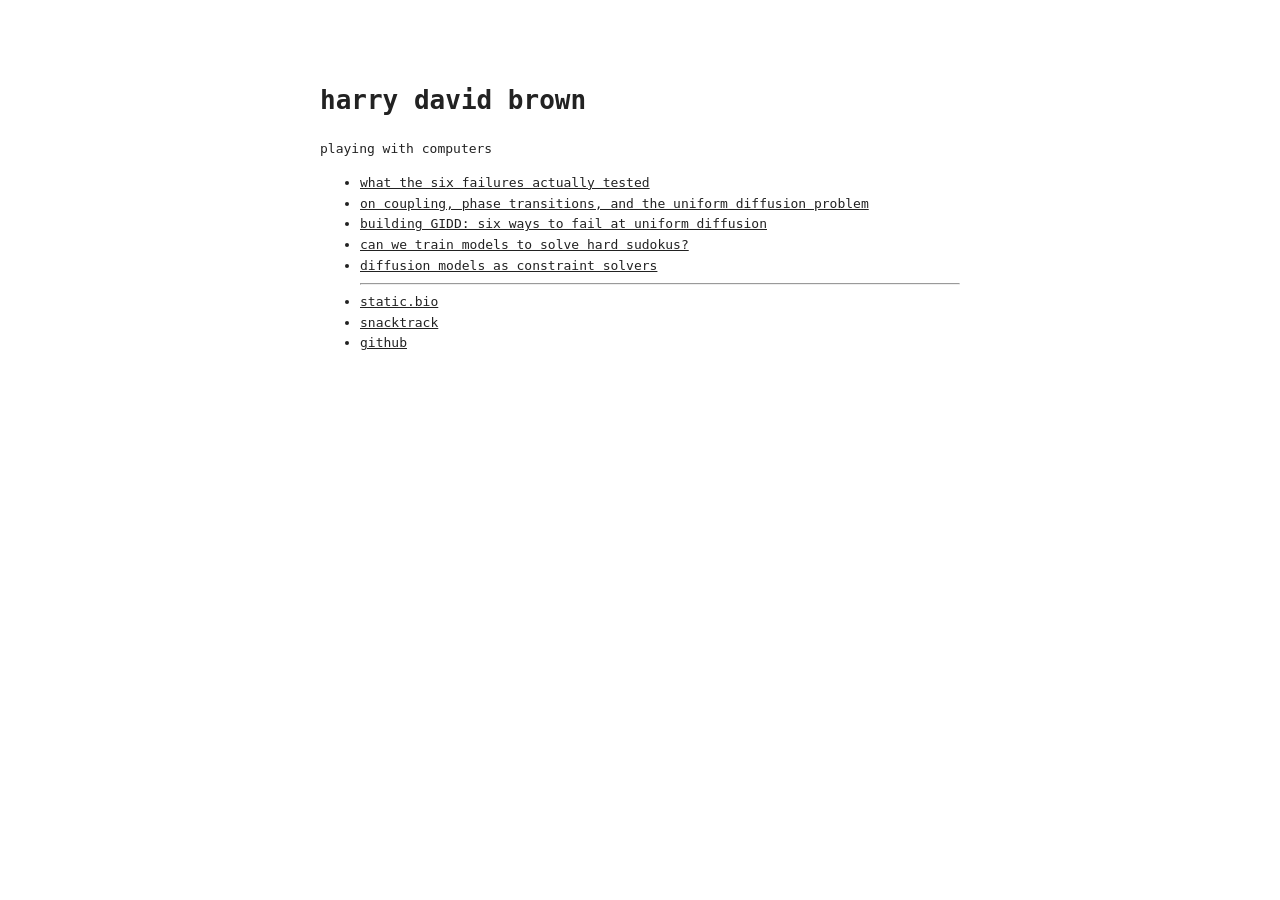
<file: index.html>
<!DOCTYPE html>
<html lang="en">
<head>
    <meta charset="UTF-8">
    <meta name="viewport" content="width=device-width, initial-scale=1.0">
    <title>harry david brown</title>
    <style>
        body {
            font-family: monospace;
            max-width: 640px;
            margin: 80px auto;
            padding: 0 20px;
            color: #222;
            line-height: 1.6;
        }
        a { color: #222; }
    </style>
</head>
<body>
    <h1>harry david brown</h1>
    <p>playing with computers</p>
    <ul>
        <li><a href="/post5.html">what the six failures actually tested</a></li>
        <li><a href="/post4.html">on coupling, phase transitions, and the uniform diffusion problem</a></li>
        <li><a href="/post3.html">building GIDD: six ways to fail at uniform diffusion</a></li>
	    <li><a href="/post2.html">can we train models to solve hard sudokus?</a></li>
        <li><a href="/post1.html">diffusion models as constraint solvers</a></li>
        <hr>
        <li><a href="https://static.bio">static.bio</a></li>
        <li><a href="https://getsnacktrack.com">snacktrack</a></li>
        <li><a href="https://github.com/harry-david-brown">github</a></li>
    </ul>
</body>
</html>
</file>
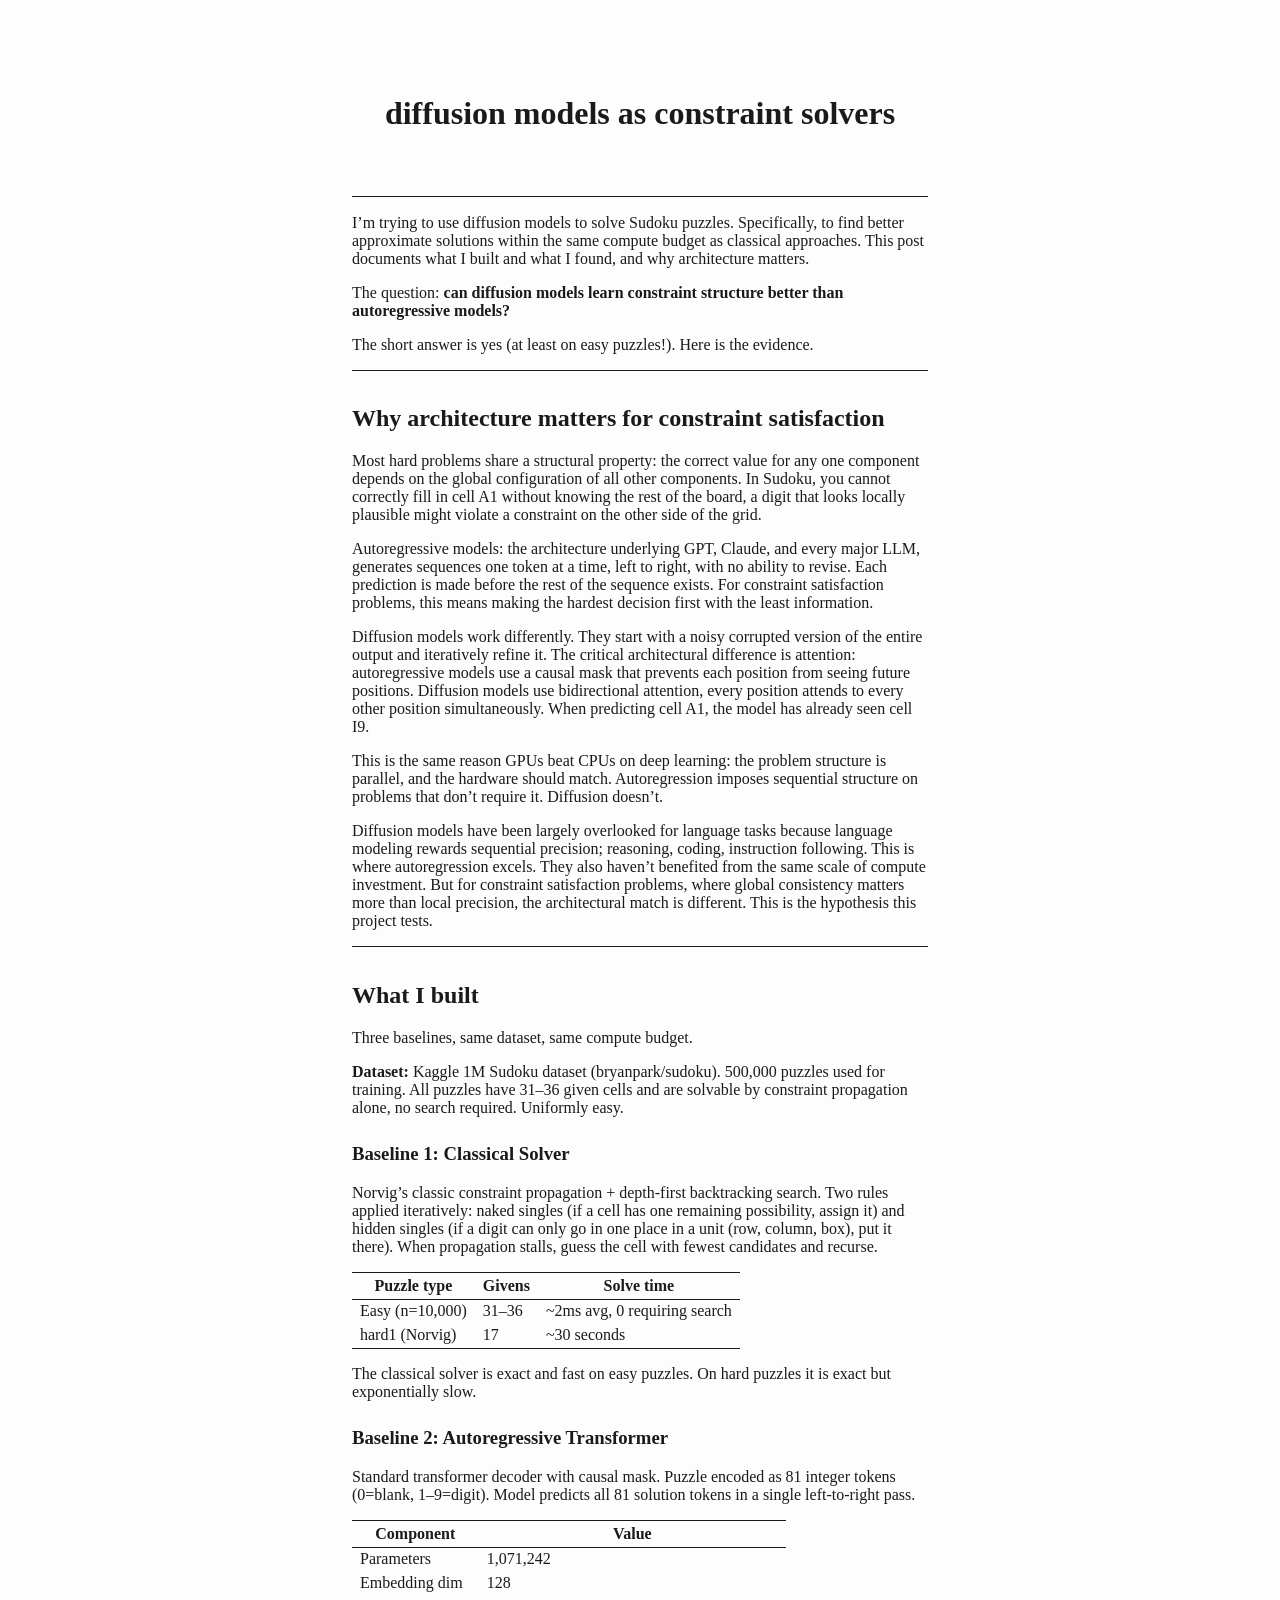
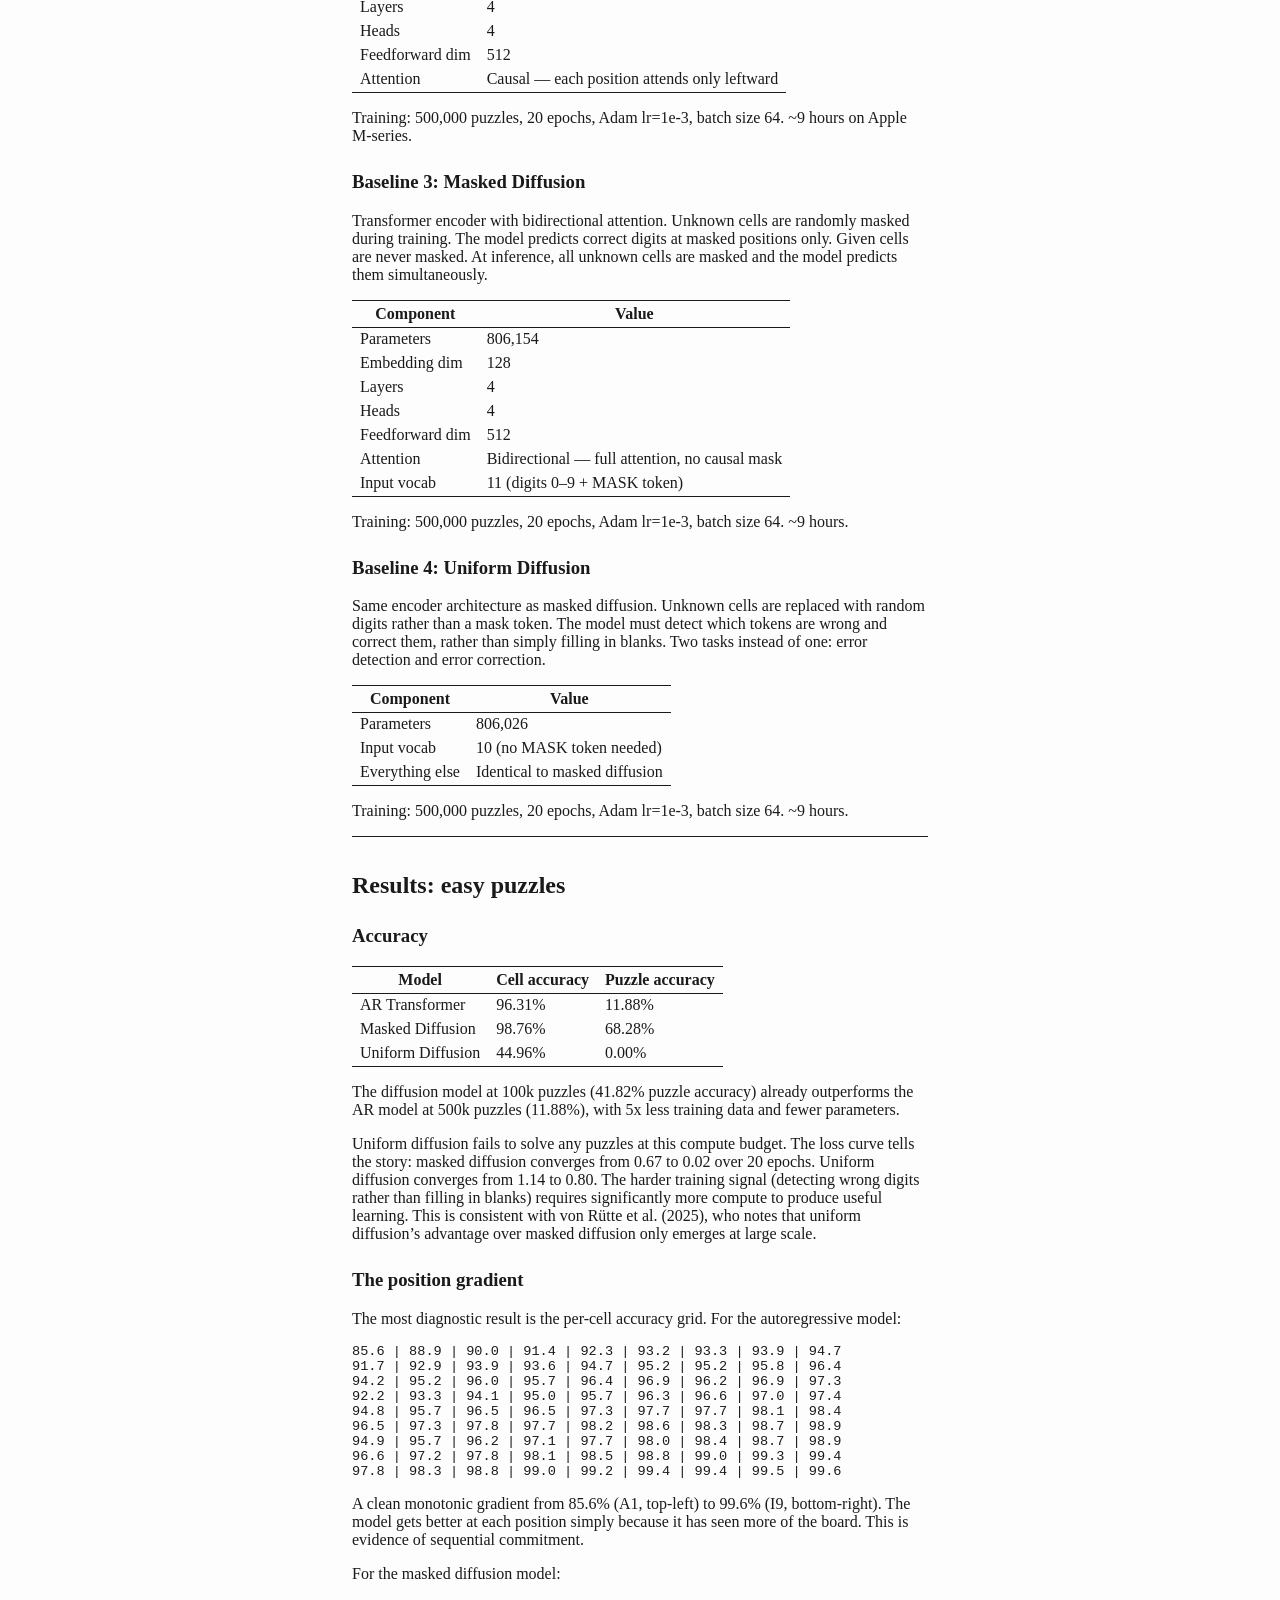
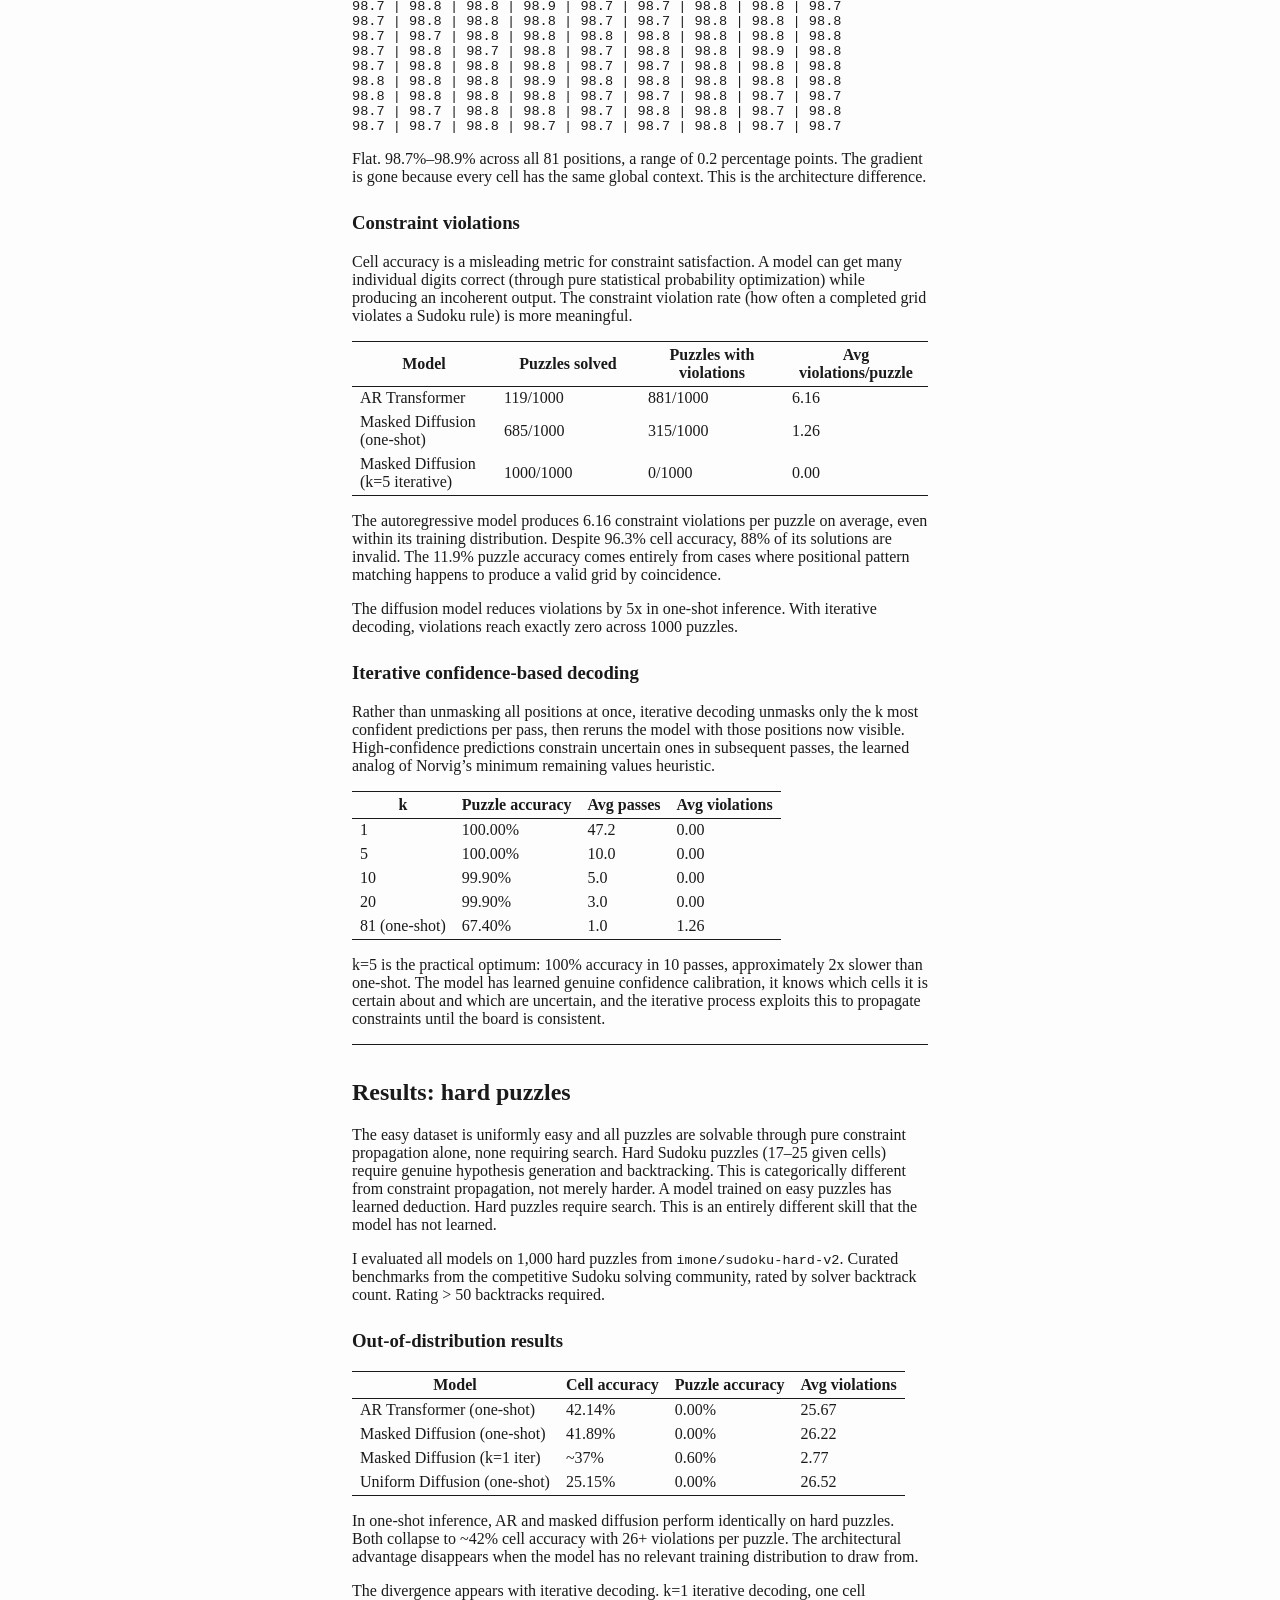
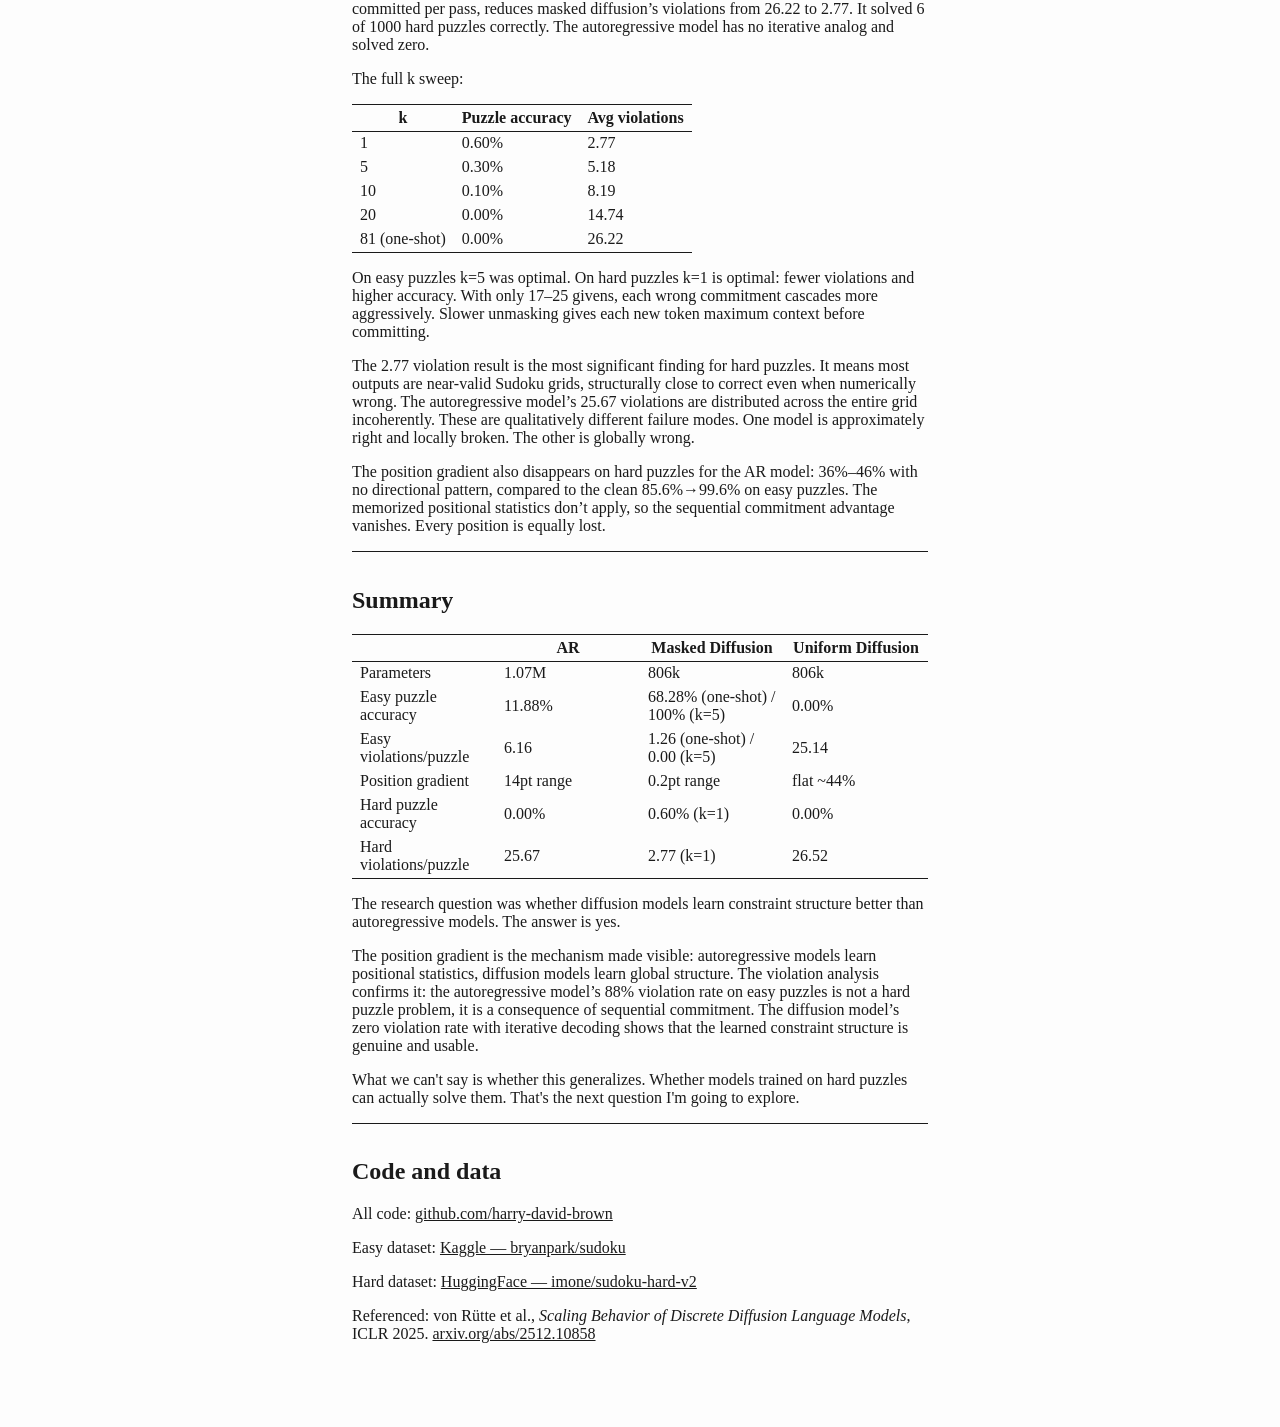
<file: post1.html>
<!DOCTYPE html>
<html xmlns="http://www.w3.org/1999/xhtml">
<head>
  <meta charset="utf-8" />
  <meta name="generator" content="pandoc" />
  <meta name="viewport" content="width=device-width, initial-scale=1.0, user-scalable=yes" />
  <title>diffusion models as constraint solvers</title>
  <style>
    html {
      color: #1a1a1a;
      background-color: #fdfdfd;
    }
    body {
      margin: 0 auto;
      max-width: 36em;
      padding-left: 50px;
      padding-right: 50px;
      padding-top: 50px;
      padding-bottom: 50px;
      hyphens: auto;
      overflow-wrap: break-word;
      text-rendering: optimizeLegibility;
      font-kerning: normal;
    }
    @media (max-width: 600px) {
      body {
        font-size: 0.9em;
        padding: 12px;
      }
      h1 {
        font-size: 1.8em;
      }
    }
    @media print {
      html {
        background-color: white;
      }
      body {
        background-color: transparent;
        color: black;
        font-size: 12pt;
      }
      p, h2, h3 {
        orphans: 3;
        widows: 3;
      }
      h2, h3, h4 {
        page-break-after: avoid;
      }
    }
    p {
      margin: 1em 0;
    }
    a {
      color: #1a1a1a;
    }
    a:visited {
      color: #1a1a1a;
    }
    img {
      max-width: 100%;
    }
    svg {
      height: auto;
      max-width: 100%;
    }
    h1, h2, h3, h4, h5, h6 {
      margin-top: 1.4em;
    }
    h5, h6 {
      font-size: 1em;
      font-style: italic;
    }
    h6 {
      font-weight: normal;
    }
    ol, ul {
      padding-left: 1.7em;
      margin-top: 1em;
    }
    li > ol, li > ul {
      margin-top: 0;
    }
    blockquote {
      margin: 1em 0 1em 1.7em;
      padding-left: 1em;
      border-left: 2px solid #e6e6e6;
      color: #606060;
    }
    code {
      white-space: pre-wrap;
      font-family: Menlo, Monaco, Consolas, 'Lucida Console', monospace;
      font-size: 85%;
      margin: 0;
      hyphens: manual;
    }
    pre {
      margin: 1em 0;
      overflow: auto;
    }
    pre code {
      padding: 0;
      overflow: visible;
      overflow-wrap: normal;
    }
    .sourceCode {
     background-color: transparent;
     overflow: visible;
    }
    hr {
      border: none;
      border-top: 1px solid #1a1a1a;
      height: 1px;
      margin: 1em 0;
    }
    table {
      margin: 1em 0;
      border-collapse: collapse;
      width: 100%;
      overflow-x: auto;
      display: block;
      font-variant-numeric: lining-nums tabular-nums;
    }
    table caption {
      margin-bottom: 0.75em;
    }
    tbody {
      margin-top: 0.5em;
      border-top: 1px solid #1a1a1a;
      border-bottom: 1px solid #1a1a1a;
    }
    th {
      border-top: 1px solid #1a1a1a;
      padding: 0.25em 0.5em 0.25em 0.5em;
    }
    td {
      padding: 0.125em 0.5em 0.25em 0.5em;
    }
    header {
      margin-bottom: 4em;
      text-align: center;
    }
    #TOC li {
      list-style: none;
    }
    #TOC ul {
      padding-left: 1.3em;
    }
    #TOC > ul {
      padding-left: 0;
    }
    #TOC a:not(:hover) {
      text-decoration: none;
    }
    span.smallcaps{font-variant: small-caps;}
    div.columns{display: flex; gap: min(4vw, 1.5em);}
    div.column{flex: auto; overflow-x: auto;}
    div.hanging-indent{margin-left: 1.5em; text-indent: -1.5em;}

    ul.task-list[class]{list-style: none;}
    ul.task-list li input[type="checkbox"] {
      font-size: inherit;
      width: 0.8em;
      margin: 0 0.8em 0.2em -1.6em;
      vertical-align: middle;
    }
    .display.math{display: block; text-align: center; margin: 0.5rem auto;}
  </style>
</head>
<body>
<header id="title-block-header">
<h1 class="title">diffusion models as constraint solvers</h1>
</header>
<hr />
<p>I’m trying to use diffusion models to solve Sudoku puzzles. Specifically, to find better approximate solutions within the same compute budget as classical approaches. This post documents what I built and what I found, and why architecture matters.</p>
<p>The question: <strong>can diffusion models learn constraint
structure better than autoregressive models?</strong></p>
<p>The short answer is yes (at least on easy puzzles!). Here is the
evidence.</p>
<hr />
<h2 id="why-architecture-matters-for-constraint-satisfaction">Why
architecture matters for constraint satisfaction</h2>
<p>Most hard problems share a structural property: the correct value for
any one component depends on the global configuration of all other
components. In Sudoku, you cannot correctly fill in cell A1 without
knowing the rest of the board, a digit that looks locally plausible
might violate a constraint on the other side of the grid.</p>
<p>Autoregressive models: the architecture underlying GPT, Claude, and
every major LLM, generates sequences one token at a time, left to right,
with no ability to revise. Each prediction is made before the rest of
the sequence exists. For constraint satisfaction problems, this means
making the hardest decision first with the least information.</p>
<p>Diffusion models work differently. They start with a noisy corrupted
version of the entire output and iteratively refine it. The critical
architectural difference is attention: autoregressive models use a
causal mask that prevents each position from seeing future positions.
Diffusion models use bidirectional attention, every position attends to
every other position simultaneously. When predicting cell A1, the model
has already seen cell I9.</p>
<p>This is the same reason GPUs beat CPUs on deep learning: the problem
structure is parallel, and the hardware should match. Autoregression
imposes sequential structure on problems that don’t require it.
Diffusion doesn’t.</p>
<p>Diffusion models have been largely overlooked for language tasks
because language modeling rewards sequential precision; reasoning,
coding, instruction following. This is where autoregression excels. They also
haven’t benefited from the same scale of compute investment. But for
constraint satisfaction problems, where global consistency matters more
than local precision, the architectural match is different. This is the
hypothesis this project tests.</p>
<hr />
<h2 id="what-i-built">What I built</h2>
<p>Three baselines, same dataset, same compute budget.</p>
<p><strong>Dataset:</strong> Kaggle 1M Sudoku dataset
(bryanpark/sudoku). 500,000 puzzles used for training. All puzzles have
31–36 given cells and are solvable by constraint propagation alone, no
search required. Uniformly easy.</p>
<h3 id="baseline-1-classical-solver">Baseline 1: Classical Solver</h3>
<p>Norvig’s classic constraint propagation + depth-first backtracking search.
Two rules applied iteratively: naked singles (if a cell has one
remaining possibility, assign it) and hidden singles (if a digit can
only go in one place in a unit (row, column, box), put it there). When propagation stalls,
guess the cell with fewest candidates and recurse.</p>
<table>
<thead>
<tr>
<th>Puzzle type</th>
<th>Givens</th>
<th>Solve time</th>
</tr>
</thead>
<tbody>
<tr>
<td>Easy (n=10,000)</td>
<td>31–36</td>
<td>~2ms avg, 0 requiring search</td>
</tr>
<tr>
<td>hard1 (Norvig)</td>
<td>17</td>
<td>~30 seconds</td>
</tr>
</tbody>
</table>
<p>The classical solver is exact and fast on easy puzzles. On hard
puzzles it is exact but exponentially slow.</p>
<h3 id="baseline-2-autoregressive-transformer">Baseline 2:
Autoregressive Transformer</h3>
<p>Standard transformer decoder with causal mask. Puzzle encoded as 81
integer tokens (0=blank, 1–9=digit). Model predicts all 81 solution
tokens in a single left-to-right pass.</p>
<table>
<thead>
<tr>
<th>Component</th>
<th>Value</th>
</tr>
</thead>
<tbody>
<tr>
<td>Parameters</td>
<td>1,071,242</td>
</tr>
<tr>
<td>Embedding dim</td>
<td>128</td>
</tr>
<tr>
<td>Layers</td>
<td>4</td>
</tr>
<tr>
<td>Heads</td>
<td>4</td>
</tr>
<tr>
<td>Feedforward dim</td>
<td>512</td>
</tr>
<tr>
<td>Attention</td>
<td>Causal — each position attends only leftward</td>
</tr>
</tbody>
</table>
<p>Training: 500,000 puzzles, 20 epochs, Adam lr=1e-3, batch size 64. ~9
hours on Apple M-series.</p>
<h3 id="baseline-3-masked-diffusion">Baseline 3: Masked Diffusion</h3>
<p>Transformer encoder with bidirectional attention. Unknown cells are
randomly masked during training. The model predicts correct digits at
masked positions only. Given cells are never masked. At inference, all
unknown cells are masked and the model predicts them simultaneously.</p>
<table>
<thead>
<tr>
<th>Component</th>
<th>Value</th>
</tr>
</thead>
<tbody>
<tr>
<td>Parameters</td>
<td>806,154</td>
</tr>
<tr>
<td>Embedding dim</td>
<td>128</td>
</tr>
<tr>
<td>Layers</td>
<td>4</td>
</tr>
<tr>
<td>Heads</td>
<td>4</td>
</tr>
<tr>
<td>Feedforward dim</td>
<td>512</td>
</tr>
<tr>
<td>Attention</td>
<td>Bidirectional — full attention, no causal mask</td>
</tr>
<tr>
<td>Input vocab</td>
<td>11 (digits 0–9 + MASK token)</td>
</tr>
</tbody>
</table>
<p>Training: 500,000 puzzles, 20 epochs, Adam lr=1e-3, batch size 64. ~9
hours.</p>
<h3 id="baseline-4-uniform-diffusion">Baseline 4: Uniform Diffusion</h3>
<p>Same encoder architecture as masked diffusion. Unknown cells are
replaced with random digits rather than a mask token. The model must
detect which tokens are wrong and correct them, rather than simply
filling in blanks. Two tasks instead of one: error detection and error
correction.</p>
<table>
<thead>
<tr>
<th>Component</th>
<th>Value</th>
</tr>
</thead>
<tbody>
<tr>
<td>Parameters</td>
<td>806,026</td>
</tr>
<tr>
<td>Input vocab</td>
<td>10 (no MASK token needed)</td>
</tr>
<tr>
<td>Everything else</td>
<td>Identical to masked diffusion</td>
</tr>
</tbody>
</table>
<p>Training: 500,000 puzzles, 20 epochs, Adam lr=1e-3, batch size 64. ~9
hours.</p>
<hr />
<h2 id="results-easy-puzzles">Results: easy puzzles</h2>
<h3 id="accuracy">Accuracy</h3>
<table>
<thead>
<tr>
<th>Model</th>
<th>Cell accuracy</th>
<th>Puzzle accuracy</th>
</tr>
</thead>
<tbody>
<tr>
<td>AR Transformer</td>
<td>96.31%</td>
<td>11.88%</td>
</tr>
<tr>
<td>Masked Diffusion</td>
<td>98.76%</td>
<td>68.28%</td>
</tr>
<tr>
<td>Uniform Diffusion</td>
<td>44.96%</td>
<td>0.00%</td>
</tr>
</tbody>
</table>
<p>The diffusion model at 100k puzzles (41.82% puzzle accuracy) already
outperforms the AR model at 500k puzzles (11.88%), with 5x less
training data and fewer parameters.</p>
<p>Uniform diffusion fails to solve any puzzles at this compute budget.
The loss curve tells the story: masked diffusion converges from 0.67 to
0.02 over 20 epochs. Uniform diffusion converges from 1.14 to 0.80. The
harder training signal (detecting wrong digits rather than filling in
blanks) requires significantly more compute to produce useful learning.
This is consistent with von Rütte et al. (2025), who notes that uniform
diffusion’s advantage over masked diffusion only emerges at large
scale.</p>
<h3 id="the-position-gradient">The position gradient</h3>
<p>The most diagnostic result is the per-cell accuracy grid. For the
autoregressive model:</p>
<pre><code>85.6 | 88.9 | 90.0 | 91.4 | 92.3 | 93.2 | 93.3 | 93.9 | 94.7
91.7 | 92.9 | 93.9 | 93.6 | 94.7 | 95.2 | 95.2 | 95.8 | 96.4
94.2 | 95.2 | 96.0 | 95.7 | 96.4 | 96.9 | 96.2 | 96.9 | 97.3
92.2 | 93.3 | 94.1 | 95.0 | 95.7 | 96.3 | 96.6 | 97.0 | 97.4
94.8 | 95.7 | 96.5 | 96.5 | 97.3 | 97.7 | 97.7 | 98.1 | 98.4
96.5 | 97.3 | 97.8 | 97.7 | 98.2 | 98.6 | 98.3 | 98.7 | 98.9
94.9 | 95.7 | 96.2 | 97.1 | 97.7 | 98.0 | 98.4 | 98.7 | 98.9
96.6 | 97.2 | 97.8 | 98.1 | 98.5 | 98.8 | 99.0 | 99.3 | 99.4
97.8 | 98.3 | 98.8 | 99.0 | 99.2 | 99.4 | 99.4 | 99.5 | 99.6</code></pre>
<p>A clean monotonic gradient from 85.6% (A1, top-left) to 99.6% (I9,
bottom-right). The model gets better at each position simply because it
has seen more of the board. This is evidence of sequential
commitment.</p>
<p>For the masked diffusion model:</p>
<pre><code>98.7 | 98.8 | 98.8 | 98.9 | 98.7 | 98.7 | 98.8 | 98.8 | 98.7
98.7 | 98.8 | 98.8 | 98.8 | 98.7 | 98.7 | 98.8 | 98.8 | 98.8
98.7 | 98.7 | 98.8 | 98.8 | 98.8 | 98.8 | 98.8 | 98.8 | 98.8
98.7 | 98.8 | 98.7 | 98.8 | 98.7 | 98.8 | 98.8 | 98.9 | 98.8
98.7 | 98.8 | 98.8 | 98.8 | 98.7 | 98.7 | 98.8 | 98.8 | 98.8
98.8 | 98.8 | 98.8 | 98.9 | 98.8 | 98.8 | 98.8 | 98.8 | 98.8
98.8 | 98.8 | 98.8 | 98.8 | 98.7 | 98.7 | 98.8 | 98.7 | 98.7
98.7 | 98.7 | 98.8 | 98.8 | 98.7 | 98.8 | 98.8 | 98.7 | 98.8
98.7 | 98.7 | 98.8 | 98.7 | 98.7 | 98.7 | 98.8 | 98.7 | 98.7</code></pre>
<p>Flat. 98.7%–98.9% across all 81 positions, a range of 0.2 percentage
points. The gradient is gone because every cell has the same global
context. This is the architecture difference.</p>
<h3 id="constraint-violations">Constraint violations</h3>
<p>Cell accuracy is a misleading metric for constraint satisfaction. A
model can get many individual digits correct (through pure statistical probability optimization) while producing an incoherent output. The constraint violation rate (how often a completed
grid violates a Sudoku rule) is more meaningful.</p>
<table>
<colgroup>
<col style="width: 25%" />
<col style="width: 25%" />
<col style="width: 25%" />
<col style="width: 25%" />
</colgroup>
<thead>
<tr>
<th>Model</th>
<th>Puzzles solved</th>
<th>Puzzles with violations</th>
<th>Avg violations/puzzle</th>
</tr>
</thead>
<tbody>
<tr>
<td>AR Transformer</td>
<td>119/1000</td>
<td>881/1000</td>
<td>6.16</td>
</tr>
<tr>
<td>Masked Diffusion (one-shot)</td>
<td>685/1000</td>
<td>315/1000</td>
<td>1.26</td>
</tr>
<tr>
<td>Masked Diffusion (k=5 iterative)</td>
<td>1000/1000</td>
<td>0/1000</td>
<td>0.00</td>
</tr>
</tbody>
</table>
<p>The autoregressive model produces 6.16 constraint violations per
puzzle on average, even within its training distribution. Despite 96.3%
cell accuracy, 88% of its solutions are invalid. The 11.9% puzzle
accuracy comes entirely from cases where positional pattern matching
happens to produce a valid grid by coincidence.</p>
<p>The diffusion model reduces violations by 5x in one-shot inference.
With iterative decoding, violations reach exactly zero across 1000
puzzles.</p>
<h3 id="iterative-confidence-based-decoding">Iterative confidence-based
decoding</h3>
<p>Rather than unmasking all positions at once, iterative decoding
unmasks only the k most confident predictions per pass, then reruns the
model with those positions now visible. High-confidence predictions
constrain uncertain ones in subsequent passes, the learned analog of
Norvig’s minimum remaining values heuristic.</p>
<table>
<thead>
<tr>
<th>k</th>
<th>Puzzle accuracy</th>
<th>Avg passes</th>
<th>Avg violations</th>
</tr>
</thead>
<tbody>
<tr>
<td>1</td>
<td>100.00%</td>
<td>47.2</td>
<td>0.00</td>
</tr>
<tr>
<td>5</td>
<td>100.00%</td>
<td>10.0</td>
<td>0.00</td>
</tr>
<tr>
<td>10</td>
<td>99.90%</td>
<td>5.0</td>
<td>0.00</td>
</tr>
<tr>
<td>20</td>
<td>99.90%</td>
<td>3.0</td>
<td>0.00</td>
</tr>
<tr>
<td>81 (one-shot)</td>
<td>67.40%</td>
<td>1.0</td>
<td>1.26</td>
</tr>
</tbody>
</table>
<p>k=5 is the practical optimum: 100% accuracy in 10 passes,
approximately 2x slower than one-shot. The model has learned genuine
confidence calibration, it knows which cells it is certain about and
which are uncertain, and the iterative process exploits this to
propagate constraints until the board is consistent.</p>
<hr />
<h2 id="results-hard-puzzles">Results: hard puzzles</h2>
<p>The easy dataset is uniformly easy and all puzzles are solvable through pure
constraint propagation alone, none requiring search. Hard Sudoku puzzles
(17–25 given cells) require genuine hypothesis generation and
backtracking. This is categorically different from constraint
propagation, not merely harder. A model trained on easy puzzles has
learned deduction. Hard puzzles require search. This is an entirely different skill that the model has not learned.</p>
<p>I evaluated all models on 1,000 hard puzzles from
<code>imone/sudoku-hard-v2</code>. Curated benchmarks from the
competitive Sudoku solving community, rated by solver backtrack count.
Rating &gt; 50 backtracks required.</p>
<h3 id="out-of-distribution-results">Out-of-distribution results</h3>
<table>
<thead>
<tr>
<th>Model</th>
<th>Cell accuracy</th>
<th>Puzzle accuracy</th>
<th>Avg violations</th>
</tr>
</thead>
<tbody>
<tr>
<td>AR Transformer (one-shot)</td>
<td>42.14%</td>
<td>0.00%</td>
<td>25.67</td>
</tr>
<tr>
<td>Masked Diffusion (one-shot)</td>
<td>41.89%</td>
<td>0.00%</td>
<td>26.22</td>
</tr>
<tr>
<td>Masked Diffusion (k=1 iter)</td>
<td>~37%</td>
<td>0.60%</td>
<td>2.77</td>
</tr>
<tr>
<td>Uniform Diffusion (one-shot)</td>
<td>25.15%</td>
<td>0.00%</td>
<td>26.52</td>
</tr>
</tbody>
</table>
<p>In one-shot inference, AR and masked diffusion perform identically on
hard puzzles. Both collapse to ~42% cell accuracy with 26+ violations
per puzzle. The architectural advantage disappears when the model has no
relevant training distribution to draw from.</p>
<p>The divergence appears with iterative decoding. k=1 iterative
decoding, one cell committed per pass, reduces masked diffusion’s
violations from 26.22 to 2.77. It solved 6 of 1000 hard puzzles
correctly. The autoregressive model has no iterative analog and solved
zero.</p>
<p>The full k sweep:</p>
<table>
<thead>
<tr>
<th>k</th>
<th>Puzzle accuracy</th>
<th>Avg violations</th>
</tr>
</thead>
<tbody>
<tr>
<td>1</td>
<td>0.60%</td>
<td>2.77</td>
</tr>
<tr>
<td>5</td>
<td>0.30%</td>
<td>5.18</td>
</tr>
<tr>
<td>10</td>
<td>0.10%</td>
<td>8.19</td>
</tr>
<tr>
<td>20</td>
<td>0.00%</td>
<td>14.74</td>
</tr>
<tr>
<td>81 (one-shot)</td>
<td>0.00%</td>
<td>26.22</td>
</tr>
</tbody>
</table>
<p>On easy puzzles k=5 was optimal. On hard puzzles k=1 is optimal:
fewer violations and higher accuracy. With only 17–25 givens, each wrong
commitment cascades more aggressively. Slower unmasking gives each new
token maximum context before committing.</p>
<p>The 2.77 violation result is the most significant finding for hard
puzzles. It means most outputs are near-valid Sudoku grids,
structurally close to correct even when numerically wrong. The
autoregressive model’s 25.67 violations are distributed across the
entire grid incoherently. These are qualitatively different failure
modes. One model is approximately right and locally broken. The other is
globally wrong.</p>
<p>The position gradient also disappears on hard puzzles for the AR
model: 36%–46% with no directional pattern, compared to the clean
85.6%→99.6% on easy puzzles. The memorized positional statistics don’t
apply, so the sequential commitment advantage vanishes. Every position
is equally lost.</p>
<hr />
<h2 id="summary">Summary</h2>
<table>
<colgroup>
<col style="width: 25%" />
<col style="width: 25%" />
<col style="width: 25%" />
<col style="width: 25%" />
</colgroup>
<thead>
<tr>
<th></th>
<th>AR</th>
<th>Masked Diffusion</th>
<th>Uniform Diffusion</th>
</tr>
</thead>
<tbody>
<tr>
<td>Parameters</td>
<td>1.07M</td>
<td>806k</td>
<td>806k</td>
</tr>
<tr>
<td>Easy puzzle accuracy</td>
<td>11.88%</td>
<td>68.28% (one-shot) / 100% (k=5)</td>
<td>0.00%</td>
</tr>
<tr>
<td>Easy violations/puzzle</td>
<td>6.16</td>
<td>1.26 (one-shot) / 0.00 (k=5)</td>
<td>25.14</td>
</tr>
<tr>
<td>Position gradient</td>
<td>14pt range</td>
<td>0.2pt range</td>
<td>flat ~44%</td>
</tr>
<tr>
<td>Hard puzzle accuracy</td>
<td>0.00%</td>
<td>0.60% (k=1)</td>
<td>0.00%</td>
</tr>
<tr>
<td>Hard violations/puzzle</td>
<td>25.67</td>
<td>2.77 (k=1)</td>
<td>26.52</td>
</tr>
</tbody>
</table>
<p>The research question was whether diffusion models learn constraint
structure better than autoregressive models. The answer is yes.</p>
<p>The position gradient is the mechanism made visible: autoregressive
models learn positional statistics, diffusion models learn global
structure. The violation analysis confirms it: the autoregressive
model’s 88% violation rate on easy puzzles is not a hard puzzle problem,
it is a consequence of sequential commitment. The diffusion
model’s zero violation rate with iterative decoding shows that the
learned constraint structure is genuine and usable.</p>
<p>What we can't say is whether this generalizes. Whether models
trained on hard puzzles can actually solve them. That's the next question I'm going to explore.</p>
<hr />
<h2 id="code-and-data">Code and data</h2>
<p>All code: <a
href="https://github.com/harry-david-brown">github.com/harry-david-brown</a></p>
<p>Easy dataset: <a
href="https://www.kaggle.com/datasets/bryanpark/sudoku">Kaggle —
bryanpark/sudoku</a></p>
<p>Hard dataset: <a
href="https://huggingface.co/datasets/imone/sudoku-hard-v2">HuggingFace
— imone/sudoku-hard-v2</a></p>
<p>Referenced: von Rütte et al., <em>Scaling Behavior of Discrete
Diffusion Language Models</em>, ICLR 2025. <a
href="https://arxiv.org/abs/2512.10858">arxiv.org/abs/2512.10858</a></p>
</body>
</html>
</file>
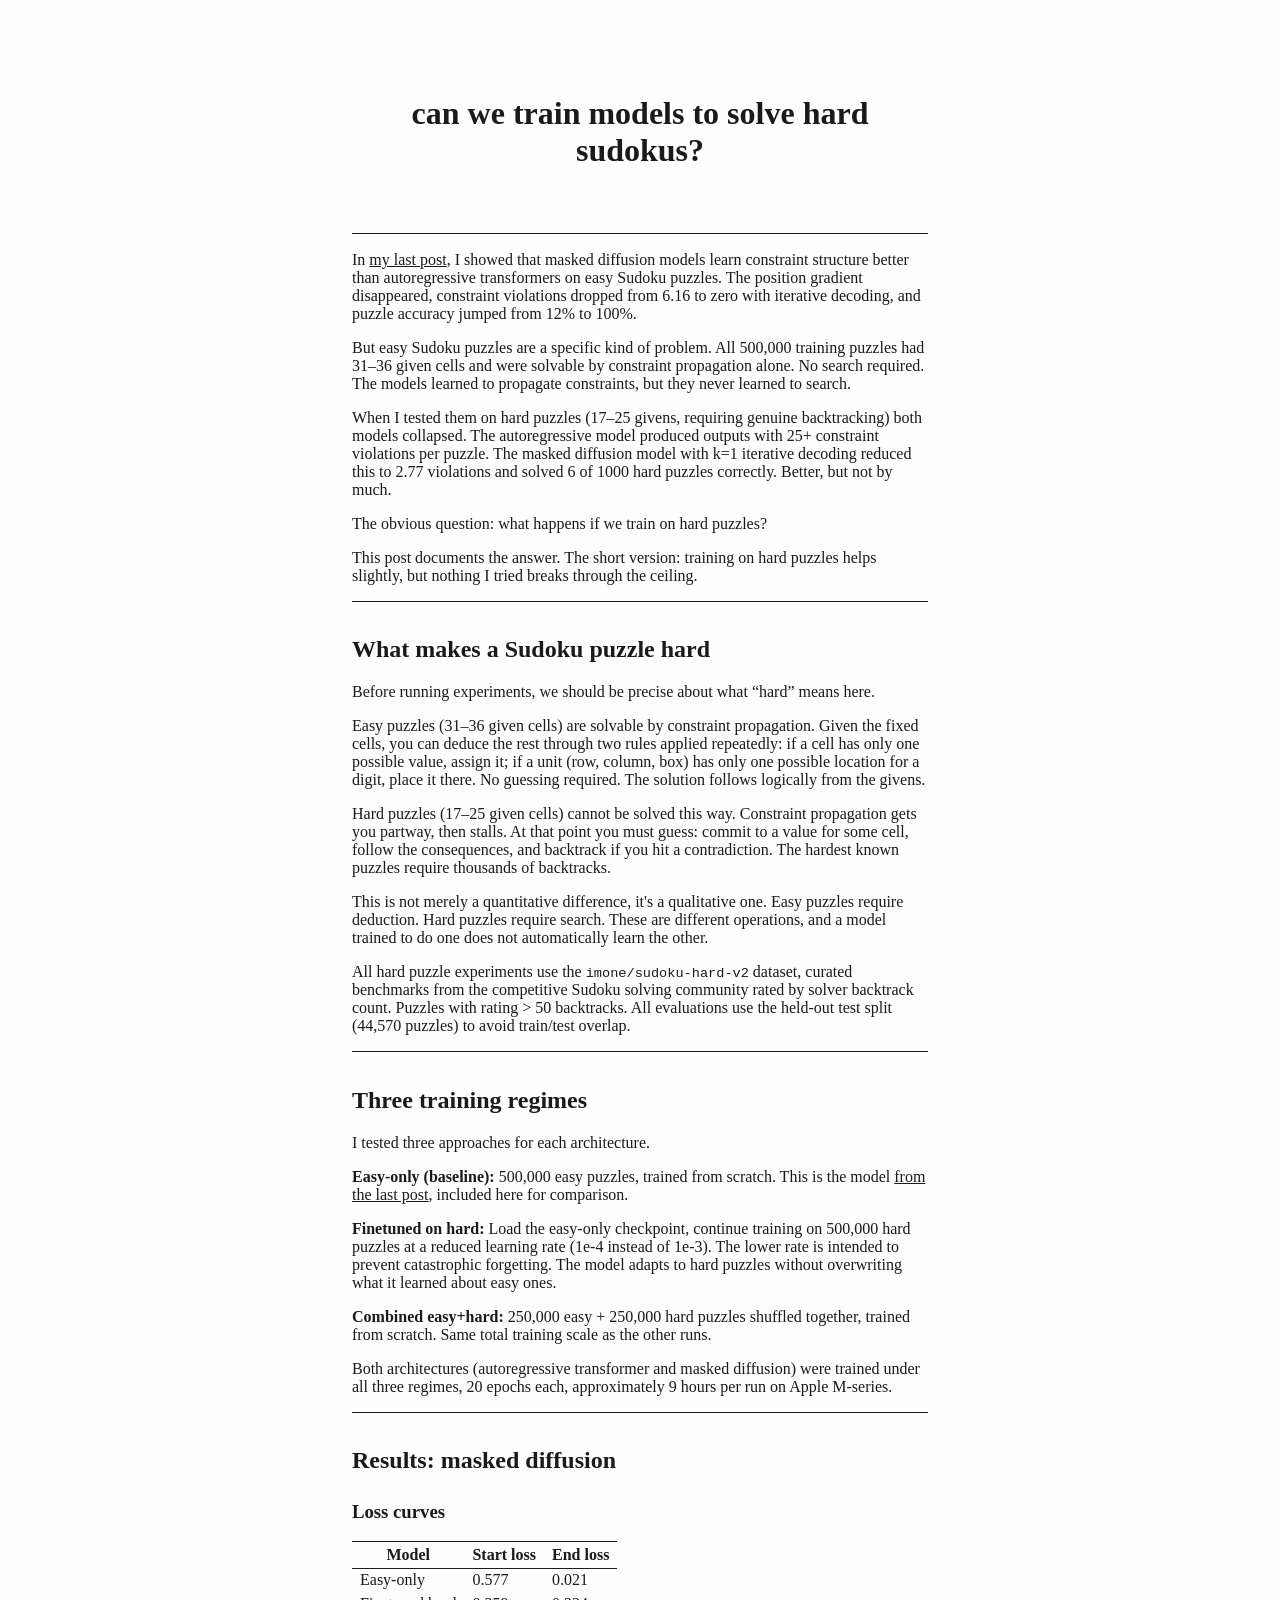
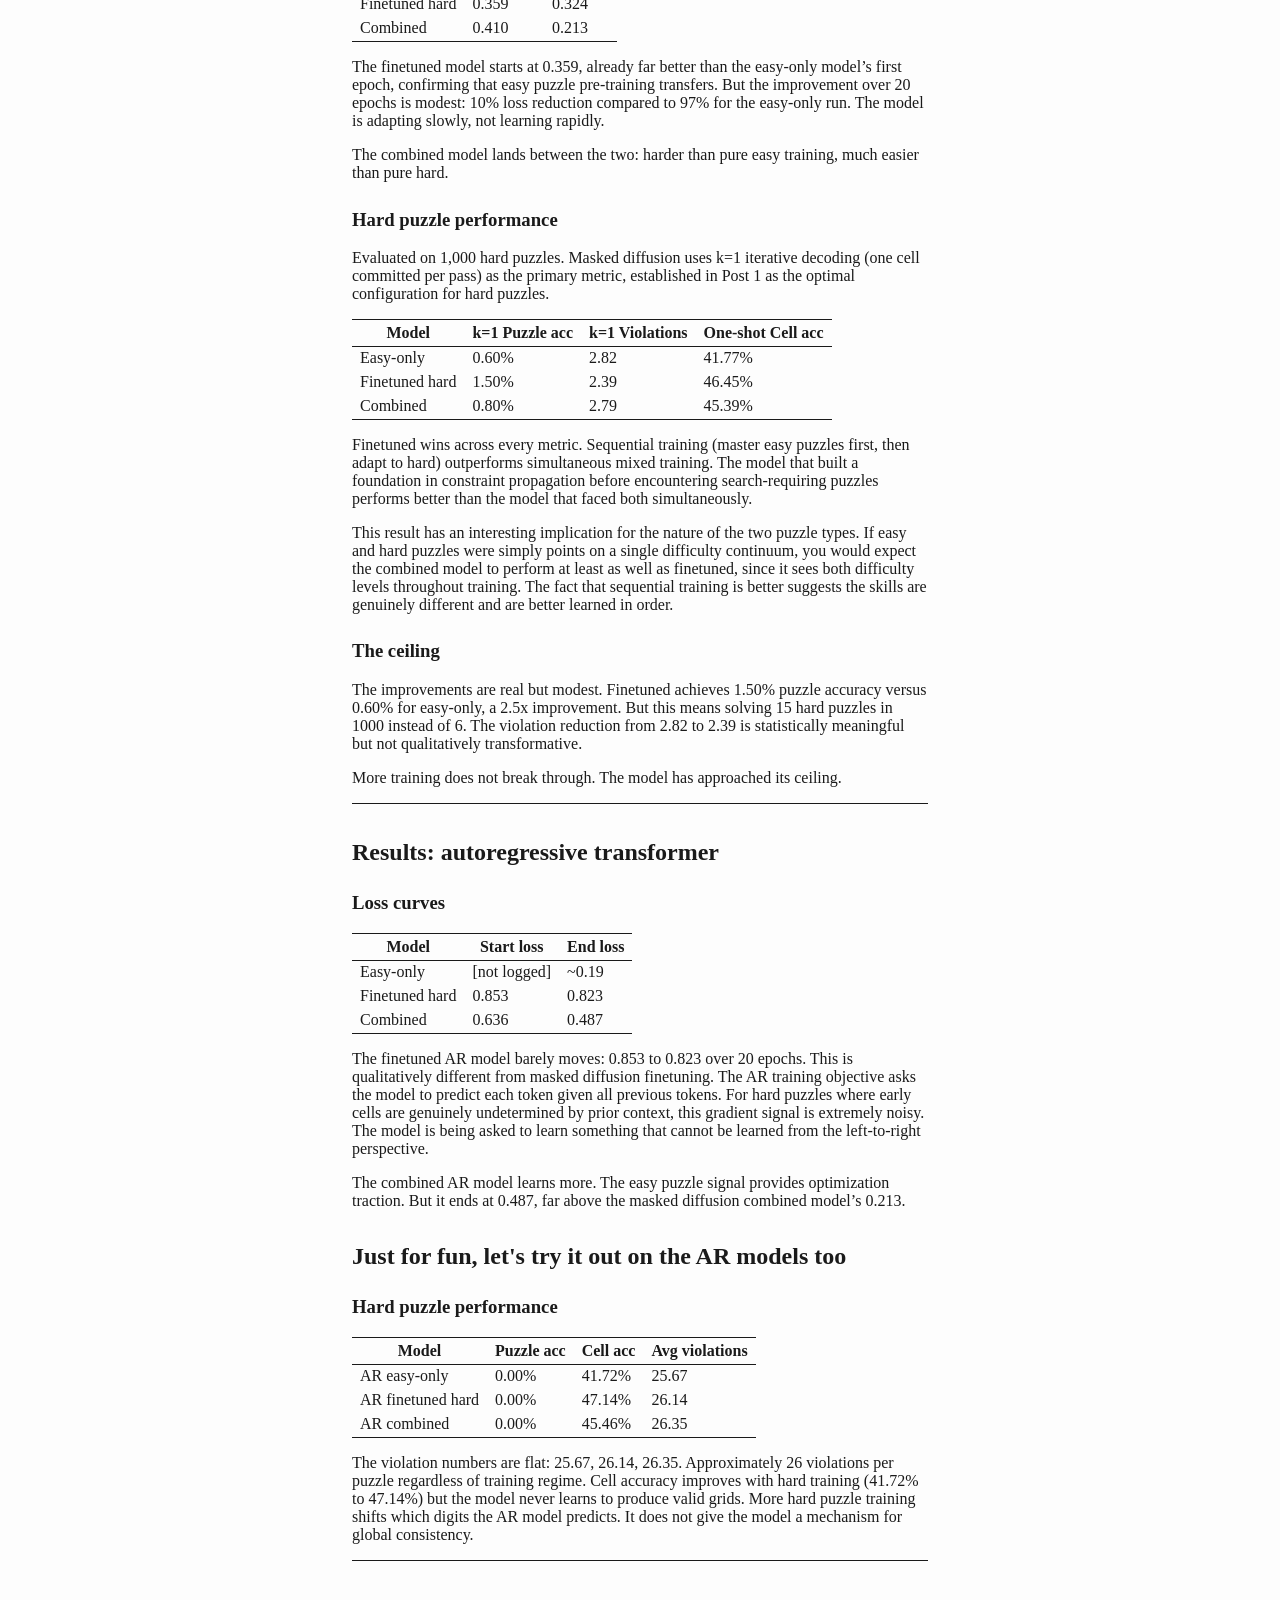
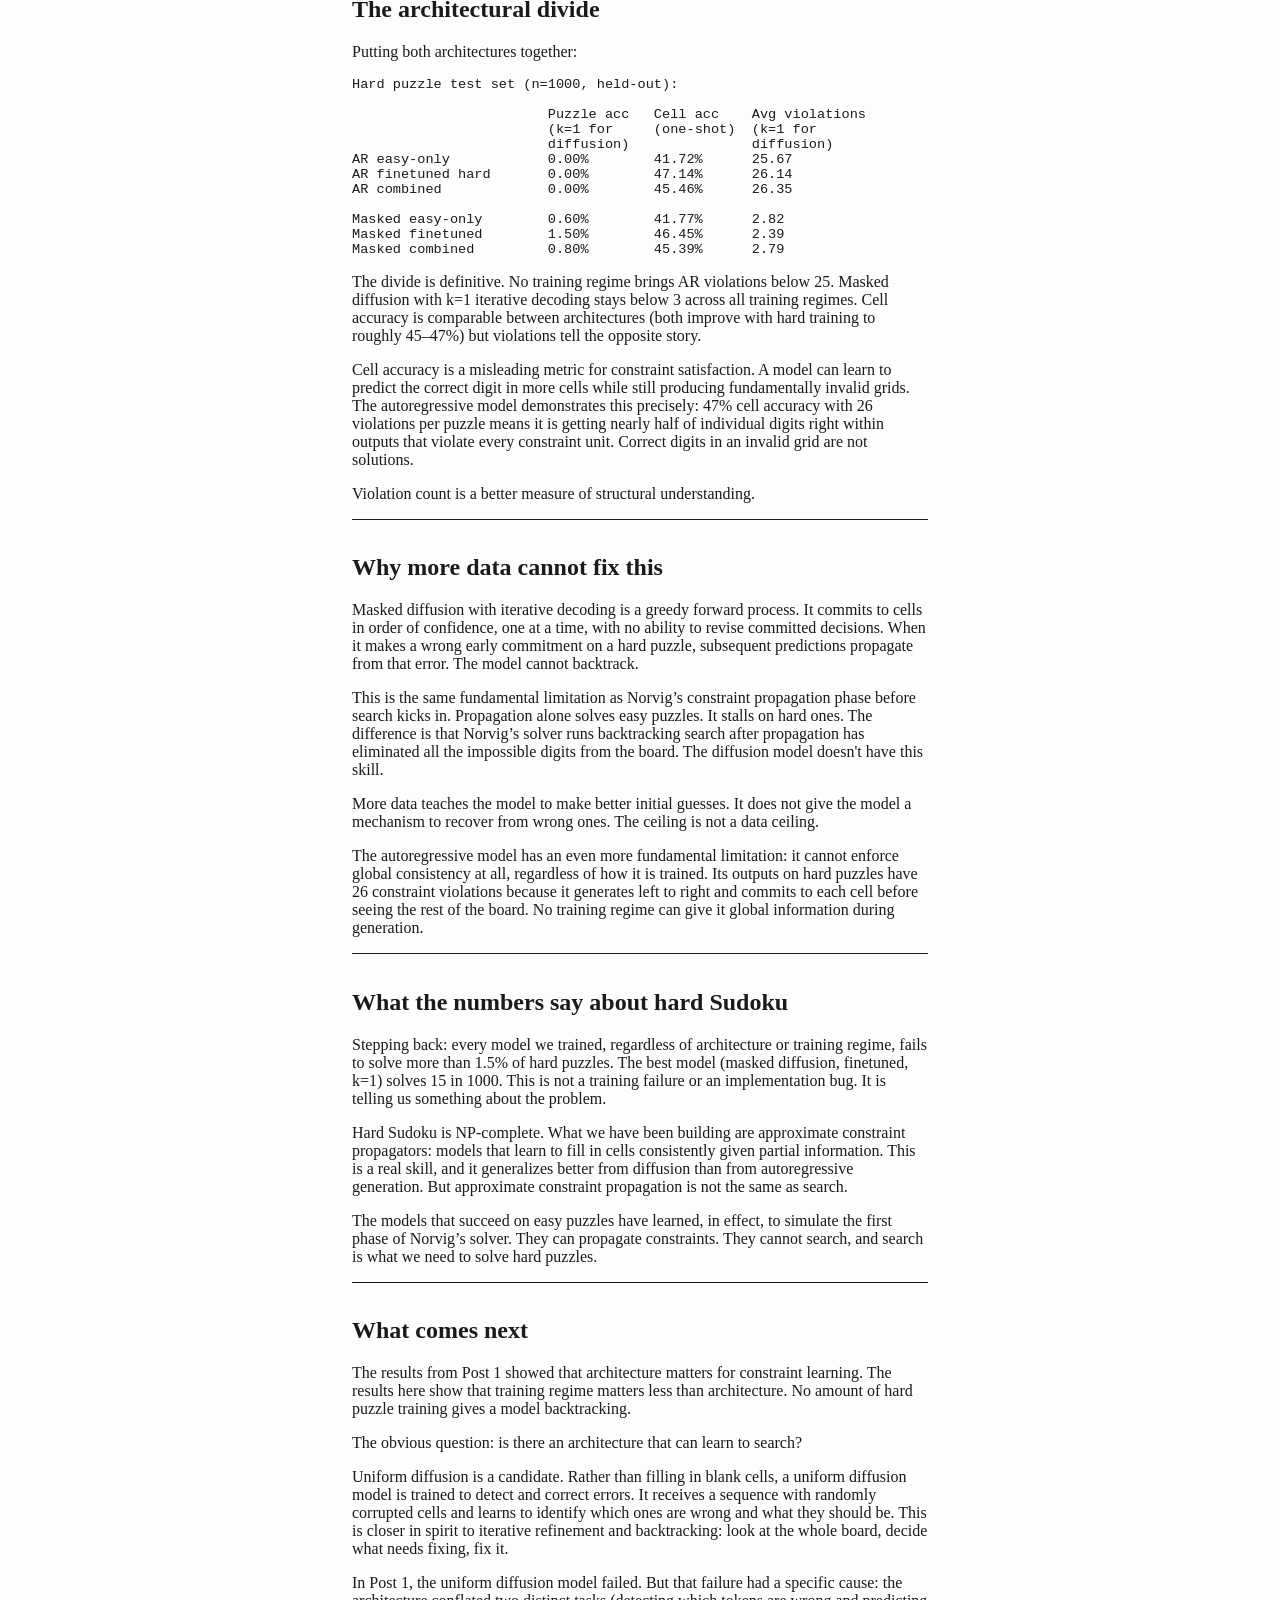
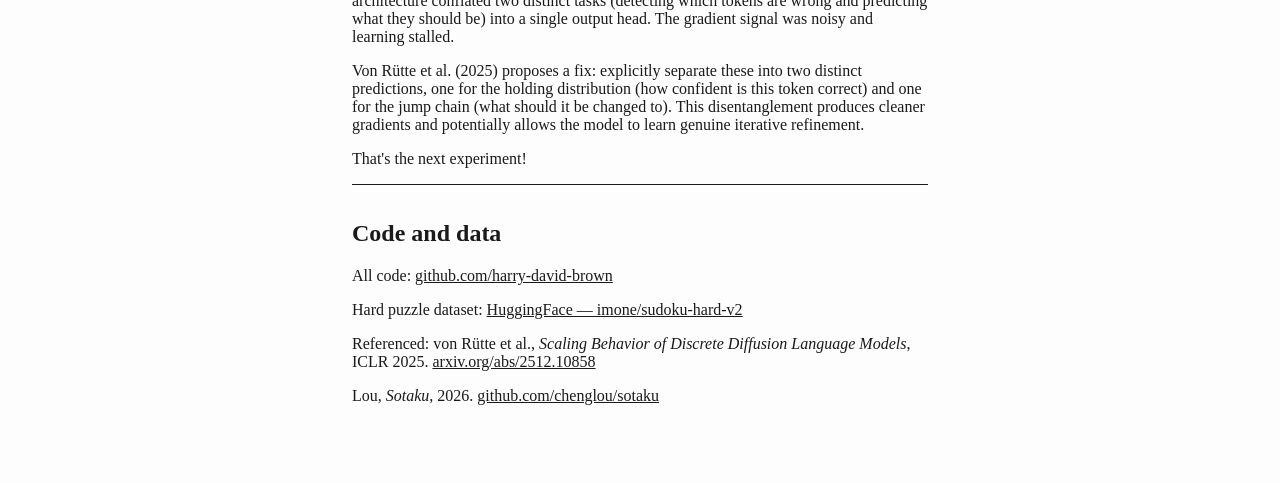
<file: post2.html>
<!DOCTYPE html>
<html xmlns="http://www.w3.org/1999/xhtml">
<head>
  <meta charset="utf-8" />
  <meta name="generator" content="pandoc" />
  <meta name="viewport" content="width=device-width, initial-scale=1.0, user-scalable=yes" />
  <title>can we train models to solve hard sudokus?</title>
  <style>
    html {
      color: #1a1a1a;
      background-color: #fdfdfd;
    }
    body {
      margin: 0 auto;
      max-width: 36em;
      padding-left: 50px;
      padding-right: 50px;
      padding-top: 50px;
      padding-bottom: 50px;
      hyphens: auto;
      overflow-wrap: break-word;
      text-rendering: optimizeLegibility;
      font-kerning: normal;
    }
    @media (max-width: 600px) {
      body {
        font-size: 0.9em;
        padding: 12px;
      }
      h1 {
        font-size: 1.8em;
      }
    }
    @media print {
      html {
        background-color: white;
      }
      body {
        background-color: transparent;
        color: black;
        font-size: 12pt;
      }
      p, h2, h3 {
        orphans: 3;
        widows: 3;
      }
      h2, h3, h4 {
        page-break-after: avoid;
      }
    }
    p {
      margin: 1em 0;
    }
    a {
      color: #1a1a1a;
    }
    a:visited {
      color: #1a1a1a;
    }
    img {
      max-width: 100%;
    }
    svg {
      height: auto;
      max-width: 100%;
    }
    h1, h2, h3, h4, h5, h6 {
      margin-top: 1.4em;
    }
    h5, h6 {
      font-size: 1em;
      font-style: italic;
    }
    h6 {
      font-weight: normal;
    }
    ol, ul {
      padding-left: 1.7em;
      margin-top: 1em;
    }
    li > ol, li > ul {
      margin-top: 0;
    }
    blockquote {
      margin: 1em 0 1em 1.7em;
      padding-left: 1em;
      border-left: 2px solid #e6e6e6;
      color: #606060;
    }
    code {
      white-space: pre-wrap;
      font-family: Menlo, Monaco, Consolas, 'Lucida Console', monospace;
      font-size: 85%;
      margin: 0;
      hyphens: manual;
    }
    pre {
      margin: 1em 0;
      overflow: auto;
    }
    pre code {
      padding: 0;
      overflow: visible;
      overflow-wrap: normal;
    }
    .sourceCode {
     background-color: transparent;
     overflow: visible;
    }
    hr {
      border: none;
      border-top: 1px solid #1a1a1a;
      height: 1px;
      margin: 1em 0;
    }
    table {
      margin: 1em 0;
      border-collapse: collapse;
      width: 100%;
      overflow-x: auto;
      display: block;
      font-variant-numeric: lining-nums tabular-nums;
    }
    table caption {
      margin-bottom: 0.75em;
    }
    tbody {
      margin-top: 0.5em;
      border-top: 1px solid #1a1a1a;
      border-bottom: 1px solid #1a1a1a;
    }
    th {
      border-top: 1px solid #1a1a1a;
      padding: 0.25em 0.5em 0.25em 0.5em;
    }
    td {
      padding: 0.125em 0.5em 0.25em 0.5em;
    }
    header {
      margin-bottom: 4em;
      text-align: center;
    }
    #TOC li {
      list-style: none;
    }
    #TOC ul {
      padding-left: 1.3em;
    }
    #TOC > ul {
      padding-left: 0;
    }
    #TOC a:not(:hover) {
      text-decoration: none;
    }
    span.smallcaps{font-variant: small-caps;}
    div.columns{display: flex; gap: min(4vw, 1.5em);}
    div.column{flex: auto; overflow-x: auto;}
    div.hanging-indent{margin-left: 1.5em; text-indent: -1.5em;}

    ul.task-list[class]{list-style: none;}
    ul.task-list li input[type="checkbox"] {
      font-size: inherit;
      width: 0.8em;
      margin: 0 0.8em 0.2em -1.6em;
      vertical-align: middle;
    }
    .display.math{display: block; text-align: center; margin: 0.5rem auto;}
  </style>
</head>
<body>
<header id="title-block-header">
<h1 class="title">can we train models to solve hard sudokus?</h1>
</header>
<hr />
<p>In <a href="/post1.html">my last post</a>, I showed that masked diffusion
models learn constraint structure better than autoregressive
transformers on easy Sudoku puzzles. The position gradient disappeared,
constraint violations dropped from 6.16 to zero with iterative decoding,
and puzzle accuracy jumped from 12% to 100%.</p>
<p>But easy Sudoku puzzles are a specific kind of problem. All 500,000
training puzzles had 31–36 given cells and were solvable by constraint
propagation alone. No search required. The models learned to propagate
constraints, but they never learned to search.</p>
<p>When I tested them on hard puzzles (17–25 givens, requiring genuine
backtracking) both models collapsed. The autoregressive model produced
outputs with 25+ constraint violations per puzzle. The masked diffusion
model with k=1 iterative decoding reduced this to 2.77 violations and
solved 6 of 1000 hard puzzles correctly. Better, but not by much.</p>
<p>The obvious question: what happens if we train on hard puzzles?</p>
<p>This post documents the answer. The short version: training on hard
puzzles helps slightly, but nothing I tried breaks through the ceiling.</p>
<hr />
<h2 id="what-makes-a-sudoku-puzzle-hard">What makes a Sudoku puzzle
hard</h2>
<p>Before running experiments, we should be precise about what
“hard” means here.</p>
<p>Easy puzzles (31–36 given cells) are solvable by constraint
propagation. Given the fixed cells, you can deduce the rest through two
rules applied repeatedly: if a cell has only one possible value, assign
it; if a unit (row, column, box) has only one possible location for a digit, place it
there. No guessing required. The solution follows logically from the
givens.</p>
<p>Hard puzzles (17–25 given cells) cannot be solved this way.
Constraint propagation gets you partway, then stalls. At that point you
must guess: commit to a value for some cell, follow the consequences,
and backtrack if you hit a contradiction. The hardest known puzzles
require thousands of backtracks.</p>
<p>This is not merely a quantitative difference, it's a qualitative
one. Easy puzzles require deduction. Hard puzzles require search. These
are different operations, and a model trained to do one does
not automatically learn the other.</p>
<p>All hard puzzle experiments use the <code>imone/sudoku-hard-v2</code>
dataset, curated benchmarks from the competitive Sudoku solving
community rated by solver backtrack count. Puzzles with rating &gt; 50
backtracks. All evaluations use the held-out test split (44,570 puzzles)
to avoid train/test overlap.</p>
<hr />
<h2 id="three-training-regimes">Three training regimes</h2>
<p>I tested three approaches for each architecture.</p>
<p><strong>Easy-only (baseline):</strong> 500,000 easy puzzles, trained
from scratch. This is the model <a href="/post1.html">from the last post</a>, included here for
comparison.</p>
<p><strong>Finetuned on hard:</strong> Load the easy-only checkpoint,
continue training on 500,000 hard puzzles at a reduced learning rate
(1e-4 instead of 1e-3). The lower rate is intended to prevent
catastrophic forgetting. The model adapts to hard puzzles without
overwriting what it learned about easy ones.</p>
<p><strong>Combined easy+hard:</strong> 250,000 easy + 250,000 hard
puzzles shuffled together, trained from scratch. Same total training
scale as the other runs.</p>
<p>Both architectures (autoregressive transformer and masked diffusion)
were trained under all three regimes, 20 epochs each, approximately 9
hours per run on Apple M-series.</p>
<hr />
<h2 id="results-masked-diffusion">Results: masked diffusion</h2>
<h3 id="loss-curves">Loss curves</h3>
<table>
<thead>
<tr>
<th>Model</th>
<th>Start loss</th>
<th>End loss</th>
</tr>
</thead>
<tbody>
<tr>
<td>Easy-only</td>
<td>0.577</td>
<td>0.021</td>
</tr>
<tr>
<td>Finetuned hard</td>
<td>0.359</td>
<td>0.324</td>
</tr>
<tr>
<td>Combined</td>
<td>0.410</td>
<td>0.213</td>
</tr>
</tbody>
</table>
<p>The finetuned model starts at 0.359, already far better than the
easy-only model’s first epoch, confirming that easy puzzle pre-training
transfers. But the improvement over 20 epochs is modest: 10% loss
reduction compared to 97% for the easy-only run. The model is adapting
slowly, not learning rapidly.</p>
<p>The combined model lands between the two: harder than pure easy
training, much easier than pure hard.</p>
<h3 id="hard-puzzle-performance">Hard puzzle performance</h3>
<p>Evaluated on 1,000 hard puzzles. Masked diffusion uses k=1
iterative decoding (one cell committed per pass) as the primary metric,
established in Post 1 as the optimal configuration for hard puzzles.</p>
<table>
<thead>
<tr>
<th>Model</th>
<th>k=1 Puzzle acc</th>
<th>k=1 Violations</th>
<th>One-shot Cell acc</th>
</tr>
</thead>
<tbody>
<tr>
<td>Easy-only</td>
<td>0.60%</td>
<td>2.82</td>
<td>41.77%</td>
</tr>
<tr>
<td>Finetuned hard</td>
<td>1.50%</td>
<td>2.39</td>
<td>46.45%</td>
</tr>
<tr>
<td>Combined</td>
<td>0.80%</td>
<td>2.79</td>
<td>45.39%</td>
</tr>
</tbody>
</table>
<p>Finetuned wins across every metric. Sequential training (master easy
puzzles first, then adapt to hard) outperforms simultaneous mixed
training. The model that built a foundation in constraint propagation
before encountering search-requiring puzzles performs better than the
model that faced both simultaneously.</p>
<p>This result has an interesting implication for the nature of the two
puzzle types. If easy and hard puzzles were simply points on a single
difficulty continuum, you would expect the combined model to perform at
least as well as finetuned, since it sees both difficulty levels
throughout training. The fact that sequential training is better
suggests the skills are genuinely different and are better learned in
order.</p>
<h3 id="the-ceiling">The ceiling</h3>
<p>The improvements are real but modest. Finetuned achieves 1.50% puzzle
accuracy versus 0.60% for easy-only, a 2.5x improvement. But this means
solving 15 hard puzzles in 1000 instead of 6. The violation reduction
from 2.82 to 2.39 is statistically meaningful but not qualitatively
transformative.</p>
<p>More training does not break through. The model has approached its
ceiling.</p>
<hr />
<h2 id="results-autoregressive-transformer">Results: autoregressive
transformer</h2>
<h3 id="loss-curves-1">Loss curves</h3>
<table>
<thead>
<tr>
<th>Model</th>
<th>Start loss</th>
<th>End loss</th>
</tr>
</thead>
<tbody>
<tr>
<td>Easy-only</td>
<td>[not logged]</td>
<td>~0.19</td>
</tr>
<tr>
<td>Finetuned hard</td>
<td>0.853</td>
<td>0.823</td>
</tr>
<tr>
<td>Combined</td>
<td>0.636</td>
<td>0.487</td>
</tr>
</tbody>
</table>
<p>The finetuned AR model barely moves: 0.853 to 0.823 over 20 epochs.
This is qualitatively different from masked diffusion finetuning. The AR
training objective asks the model to predict each token given all
previous tokens. For hard puzzles where early cells are genuinely
undetermined by prior context, this gradient signal is extremely noisy.
The model is being asked to learn something that cannot be learned from
the left-to-right perspective.</p>
<p>The combined AR model learns more. The easy puzzle signal provides
optimization traction. But it ends at 0.487, far above the masked
diffusion combined model’s 0.213.</p>
<h2>Just for fun, let's try it out on the AR models too</h2>
<h3 id="hard-puzzle-performance-1">Hard puzzle performance</h3>
<table>
<thead>
<tr>
<th>Model</th>
<th>Puzzle acc</th>
<th>Cell acc</th>
<th>Avg violations</th>
</tr>
</thead>
<tbody>
<tr>
<td>AR easy-only</td>
<td>0.00%</td>
<td>41.72%</td>
<td>25.67</td>
</tr>
<tr>
<td>AR finetuned hard</td>
<td>0.00%</td>
<td>47.14%</td>
<td>26.14</td>
</tr>
<tr>
<td>AR combined</td>
<td>0.00%</td>
<td>45.46%</td>
<td>26.35</td>
</tr>
</tbody>
</table>
<p>The violation numbers are flat: 25.67, 26.14, 26.35. Approximately 26
violations per puzzle regardless of training regime. Cell accuracy
improves with hard training (41.72% to 47.14%) but the model never
learns to produce valid grids. More hard puzzle training shifts which
digits the AR model predicts. It does not give the model a mechanism for
global consistency.</p>
<hr />
<h2 id="the-architectural-divide">The architectural divide</h2>
<p>Putting both architectures together:</p>
<pre><code>Hard puzzle test set (n=1000, held-out):

                        Puzzle acc   Cell acc    Avg violations
                        (k=1 for     (one-shot)  (k=1 for
                        diffusion)               diffusion)
AR easy-only            0.00%        41.72%      25.67
AR finetuned hard       0.00%        47.14%      26.14
AR combined             0.00%        45.46%      26.35

Masked easy-only        0.60%        41.77%      2.82
Masked finetuned        1.50%        46.45%      2.39
Masked combined         0.80%        45.39%      2.79</code></pre>
<p>The divide is definitive. No training regime brings AR violations
below 25. Masked diffusion with k=1 iterative decoding stays below 3
across all training regimes. Cell accuracy is comparable between
architectures (both improve with hard training to roughly 45–47%) but
violations tell the opposite story.</p>
<p>Cell accuracy is a misleading metric for constraint satisfaction. A
model can learn to predict the correct digit in more cells while still
producing fundamentally invalid grids. The autoregressive model
demonstrates this precisely: 47% cell accuracy with 26 violations per
puzzle means it is getting nearly half of individual digits right within
outputs that violate every constraint unit. Correct digits in an invalid
grid are not solutions.</p>
<p>Violation count is a better measure of structural understanding.</p>
<hr />
<h2 id="why-more-data-cannot-fix-this">Why more data cannot fix
this</h2>
<p>Masked diffusion with iterative decoding is a greedy forward process.
It commits to cells in order of confidence, one at a time, with no
ability to revise committed decisions. When it makes a wrong early
commitment on a hard puzzle, subsequent predictions propagate from that
error. The model cannot backtrack.</p>
<p>This is the same fundamental limitation as Norvig’s constraint
propagation phase before search kicks in. Propagation alone solves easy
puzzles. It stalls on hard ones. The difference is that Norvig’s solver
runs backtracking search after propagation has eliminated all the impossible 
digits from the board. The diffusion model doesn't have this skill.</p>
<p>More data teaches the model to make better initial guesses. It does
not give the model a mechanism to recover from wrong ones. The ceiling
is not a data ceiling.</p>
<p>The autoregressive model has an even more fundamental limitation: it
cannot enforce global consistency at all, regardless of how it is
trained. Its outputs on hard puzzles have 26 constraint violations
because it generates left to right and commits to each cell before
seeing the rest of the board. No training regime can give it global
information during generation.</p>
<hr />
<h2 id="what-the-numbers-say-about-hard-sudoku">What the numbers say
about hard Sudoku</h2>
<p>Stepping back: every model we trained, regardless of architecture or
training regime, fails to solve more than 1.5% of hard puzzles. The best
model (masked diffusion, finetuned, k=1) solves 15 in 1000. This is not
a training failure or an implementation bug. It is telling us something
about the problem.</p>
<p>Hard Sudoku is NP-complete. What we have been building are
approximate constraint propagators: models that learn to fill in cells
consistently given partial information. This is a real skill, and it
generalizes better from diffusion than from autoregressive generation.
But approximate constraint propagation is not the same as search.</p>
<p>The models that succeed on easy puzzles have learned, in effect, to
simulate the first phase of Norvig’s solver. They can propagate
constraints. They cannot search, and search is what we need to solve hard puzzles.</p>
<hr />
<h2 id="what-comes-next">What comes next</h2>
<p>The results from Post 1 showed that architecture matters for
constraint learning. The results here show that training regime matters
less than architecture. No amount of hard puzzle training gives a model
backtracking.</p>
<p>The obvious question: is there an architecture that can learn to
search?</p>
<p>Uniform diffusion is a candidate. Rather than filling in blank cells,
a uniform diffusion model is trained to detect and correct errors. It
receives a sequence with randomly corrupted cells and learns to identify
which ones are wrong and what they should be. This is closer in spirit
to iterative refinement and backtracking: look at the whole board,
decide what needs fixing, fix it.</p>
<p>In Post 1, the uniform diffusion model failed. But that failure had a
specific cause: the architecture conflated two distinct tasks (detecting
which tokens are wrong and predicting what they should be) into a single
output head. The gradient signal was noisy and learning stalled.</p>
<p>Von Rütte et al. (2025) proposes a fix: explicitly separate these into
two distinct predictions, one for the holding distribution (how confident
is this token correct) and one for the jump chain (what should
it be changed to). This disentanglement produces cleaner gradients and
potentially allows the model to learn genuine iterative refinement.</p>
<p>That's the next experiment!</p>
<hr />
<h2 id="code-and-data">Code and data</h2>
<p>All code: <a
href="https://github.com/harry-david-brown">github.com/harry-david-brown</a></p>
<p>Hard puzzle dataset: <a
href="https://huggingface.co/datasets/imone/sudoku-hard-v2">HuggingFace
— imone/sudoku-hard-v2</a></p>
<p>Referenced: von Rütte et al., <em>Scaling Behavior of Discrete
Diffusion Language Models</em>, ICLR 2025. <a
href="https://arxiv.org/abs/2512.10858">arxiv.org/abs/2512.10858</a></p>
<p>Lou, <em>Sotaku</em>, 2026. <a
href="https://github.com/chenglou/sotaku">github.com/chenglou/sotaku</a></p>
</body>
</html>
</file>
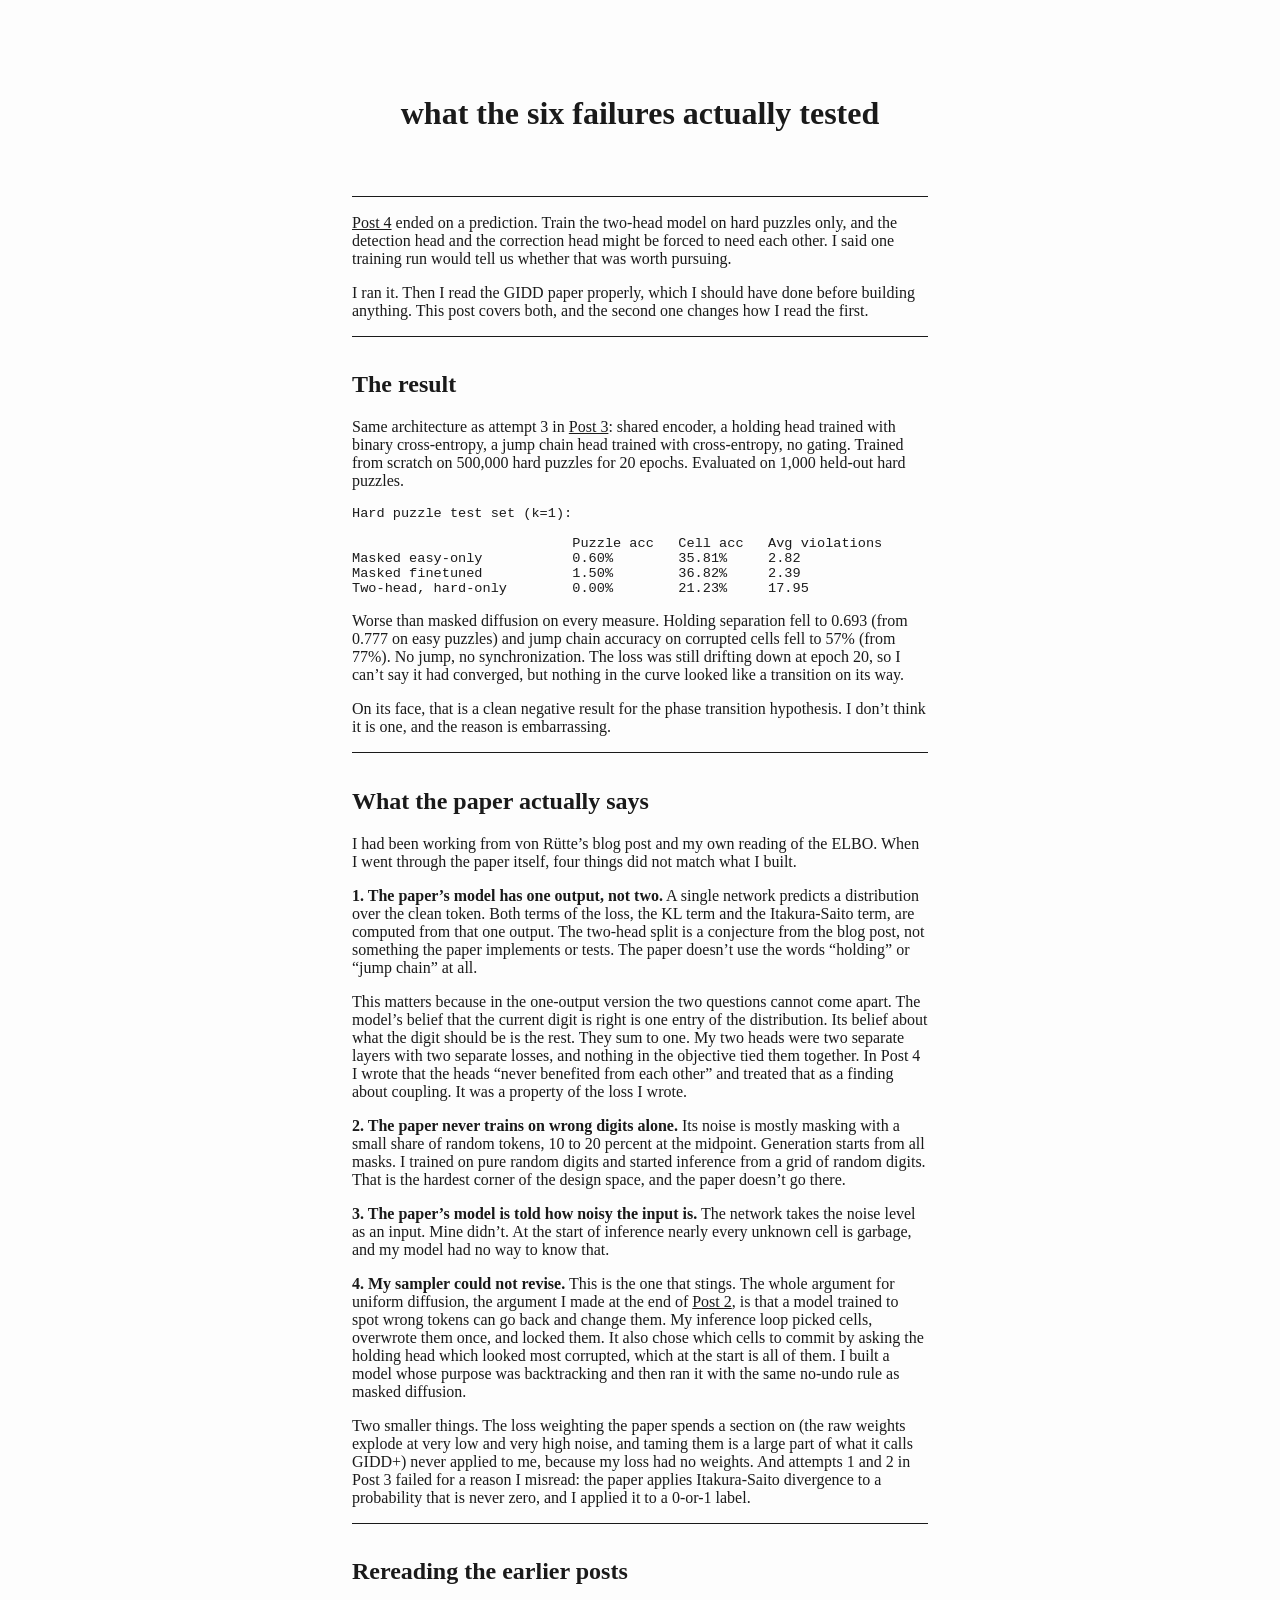
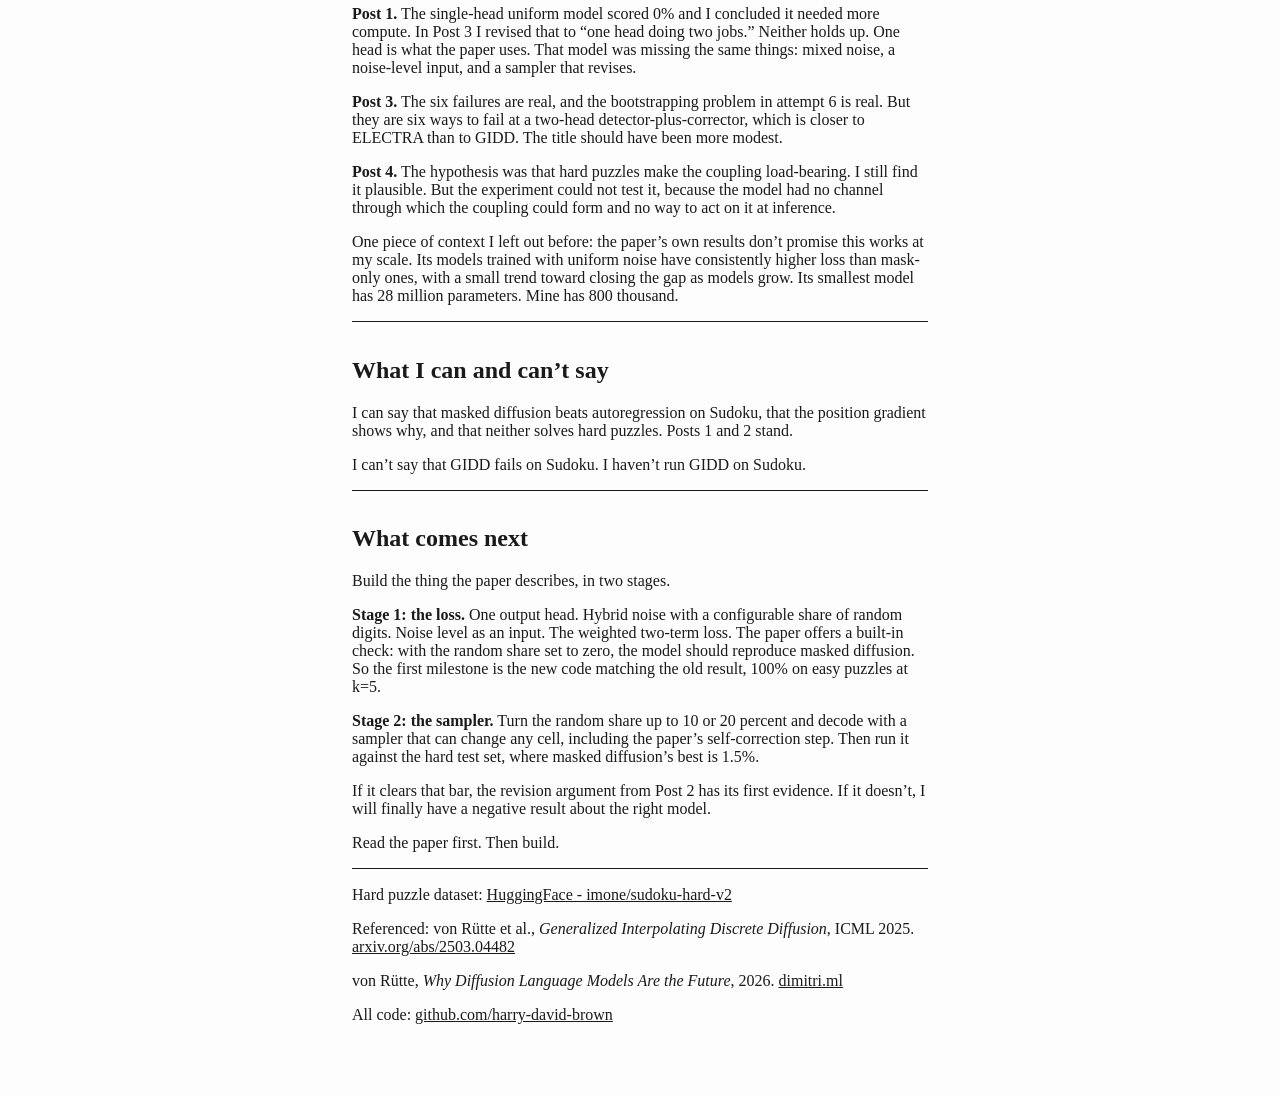
<file: post5.html>
<!DOCTYPE html>
<html xmlns="http://www.w3.org/1999/xhtml">
<head>
  <meta charset="utf-8" />
  <meta name="generator" content="pandoc 3.10.1" />
  <meta name="viewport" content="width=device-width, initial-scale=1.0, user-scalable=yes" />
  <title>what the six failures actually tested</title>
  <style>
    /* Default styles provided by pandoc.
    ** See https://pandoc.org/MANUAL.html#variables-for-html for config info.
    */
    html {
      color: #1a1a1a;
      background-color: #fdfdfd;
    }
    body {
      margin: 0 auto;
      max-width: 36em;
      padding-left: 50px;
      padding-right: 50px;
      padding-top: 50px;
      padding-bottom: 50px;
      hyphens: auto;
      overflow-wrap: break-word;
      text-rendering: optimizeLegibility;
      font-kerning: normal;
    }
    @media (max-width: 600px) {
      body {
        font-size: 0.9em;
        padding: 12px;
      }
      h1 {
        font-size: 1.8em;
      }
    }
    @media print {
      html {
        background-color: white;
      }
      body {
        background-color: transparent;
        color: black;
      }
      p, h2, h3 {
        orphans: 3;
        widows: 3;
      }
      h2, h3, h4 {
        page-break-after: avoid;
      }
    }
    p {
      margin: 1em 0;
    }
    a {
      color: #1a1a1a;
    }
    a:visited {
      color: #1a1a1a;
    }
    img {
      max-width: 100%;
    }
    svg {
      height: auto;
      max-width: 100%;
    }
    h1, h2, h3, h4, h5, h6 {
      margin-top: 1.4em;
    }
    h5, h6 {
      font-size: 1em;
      font-style: italic;
    }
    h6 {
      font-weight: normal;
    }
    ol, ul {
      padding-left: 1.7em;
      margin-top: 1em;
    }
    li > ol, li > ul {
      margin-top: 0;
    }
    blockquote {
      margin: 1em 0 1em 1.7em;
      padding-left: 1em;
      border-left: 2px solid #e6e6e6;
      color: #606060;
    }
    code {
      white-space: pre-wrap;
      font-family: Menlo, Monaco, Consolas, 'Lucida Console', monospace;
      font-size: 85%;
      margin: 0;
      hyphens: manual;
    }
    pre {
      margin: 1em 0;
      overflow: auto;
    }
    pre code {
      padding: 0;
      overflow: visible;
      overflow-wrap: normal;
    }
    .sourceCode {
     background-color: transparent;
     overflow: visible;
    }
    hr {
      border: none;
      border-top: 1px solid #1a1a1a;
      height: 1px;
      margin: 1em 0;
    }
    table {
      margin: 1em 0;
      border-collapse: collapse;
      width: 100%;
      overflow-x: auto;
      display: block;
      font-variant-numeric: lining-nums tabular-nums;
    }
    table caption {
      margin-bottom: 0.75em;
    }
    tbody {
      margin-top: 0.5em;
      border-top: 1px solid #1a1a1a;
      border-bottom: 1px solid #1a1a1a;
    }
    th {
      border-top: 1px solid #1a1a1a;
      padding: 0.25em 0.5em 0.25em 0.5em;
    }
    td {
      padding: 0.125em 0.5em 0.25em 0.5em;
    }
    header {
      margin-bottom: 4em;
      text-align: center;
    }
    #TOC li {
      list-style: none;
    }
    #TOC ul {
      padding-left: 1.3em;
    }
    #TOC > ul {
      padding-left: 0;
    }
    #TOC a:not(:hover) {
      text-decoration: none;
    }
    span.smallcaps{font-variant: small-caps;}
    div.columns{display: flex; gap: 1.5em;}
    div.column{flex: auto;}
    @media screen {
    div.columns{gap: min(4vw, 1.5em);}
    div.column{overflow-x: auto;}
    }
    div.hanging-indent{margin-left: 1.5em; text-indent: -1.5em;}
    /* The extra [class] is a hack that increases specificity enough to
       override a similar rule in reveal.js */
    ul.task-list[class]{list-style: none;}
    ul.task-list li input[type="checkbox"] {
      font-size: inherit;
      width: 0.8em;
      margin: 0 0.8em 0.2em -1.6em;
      vertical-align: middle;
    }
  </style>
</head>
<body>
<header id="title-block-header">
<h1 class="title">what the six failures actually tested</h1>
</header>
<hr />
<p><a href="/post4.html">Post 4</a> ended on a prediction. Train the
two-head model on hard puzzles only, and the detection head and the
correction head might be forced to need each other. I said one training
run would tell us whether that was worth pursuing.</p>
<p>I ran it. Then I read the GIDD paper properly, which I should have
done before building anything. This post covers both, and the second one
changes how I read the first.</p>
<hr />
<h2 id="the-result">The result</h2>
<p>Same architecture as attempt 3 in <a href="/post3.html">Post 3</a>:
shared encoder, a holding head trained with binary cross-entropy, a jump
chain head trained with cross-entropy, no gating. Trained from scratch
on 500,000 hard puzzles for 20 epochs. Evaluated on 1,000 held-out hard
puzzles.</p>
<pre><code>Hard puzzle test set (k=1):

                           Puzzle acc   Cell acc   Avg violations
Masked easy-only           0.60%        35.81%     2.82
Masked finetuned           1.50%        36.82%     2.39
Two-head, hard-only        0.00%        21.23%     17.95</code></pre>
<p>Worse than masked diffusion on every measure. Holding separation fell
to 0.693 (from 0.777 on easy puzzles) and jump chain accuracy on
corrupted cells fell to 57% (from 77%). No jump, no synchronization. The
loss was still drifting down at epoch 20, so I can’t say it had
converged, but nothing in the curve looked like a transition on its
way.</p>
<p>On its face, that is a clean negative result for the phase transition
hypothesis. I don’t think it is one, and the reason is embarrassing.</p>
<hr />
<h2 id="what-the-paper-actually-says">What the paper actually says</h2>
<p>I had been working from von Rütte’s blog post and my own reading of
the ELBO. When I went through the paper itself, four things did not
match what I built.</p>
<p><strong>1. The paper’s model has one output, not two.</strong> A
single network predicts a distribution over the clean token. Both terms
of the loss, the KL term and the Itakura-Saito term, are computed from
that one output. The two-head split is a conjecture from the blog post,
not something the paper implements or tests. The paper doesn’t use the
words “holding” or “jump chain” at all.</p>
<p>This matters because in the one-output version the two questions
cannot come apart. The model’s belief that the current digit is right is
one entry of the distribution. Its belief about what the digit should be
is the rest. They sum to one. My two heads were two separate layers with
two separate losses, and nothing in the objective tied them together. In
Post 4 I wrote that the heads “never benefited from each other” and
treated that as a finding about coupling. It was a property of the loss
I wrote.</p>
<p><strong>2. The paper never trains on wrong digits alone.</strong> Its
noise is mostly masking with a small share of random tokens, 10 to 20
percent at the midpoint. Generation starts from all masks. I trained on
pure random digits and started inference from a grid of random digits.
That is the hardest corner of the design space, and the paper doesn’t go
there.</p>
<p><strong>3. The paper’s model is told how noisy the input is.</strong>
The network takes the noise level as an input. Mine didn’t. At the start
of inference nearly every unknown cell is garbage, and my model had no
way to know that.</p>
<p><strong>4. My sampler could not revise.</strong> This is the one that
stings. The whole argument for uniform diffusion, the argument I made at
the end of <a href="/post2.html">Post 2</a>, is that a model trained to
spot wrong tokens can go back and change them. My inference loop picked
cells, overwrote them once, and locked them. It also chose which cells
to commit by asking the holding head which looked most corrupted, which
at the start is all of them. I built a model whose purpose was
backtracking and then ran it with the same no-undo rule as masked
diffusion.</p>
<p>Two smaller things. The loss weighting the paper spends a section on
(the raw weights explode at very low and very high noise, and taming
them is a large part of what it calls GIDD+) never applied to me,
because my loss had no weights. And attempts 1 and 2 in Post 3 failed
for a reason I misread: the paper applies Itakura-Saito divergence to a
probability that is never zero, and I applied it to a 0-or-1 label.</p>
<hr />
<h2 id="rereading-the-earlier-posts">Rereading the earlier posts</h2>
<p><strong>Post 1.</strong> The single-head uniform model scored 0% and
I concluded it needed more compute. In Post 3 I revised that to “one
head doing two jobs.” Neither holds up. One head is what the paper uses.
That model was missing the same things: mixed noise, a noise-level
input, and a sampler that revises.</p>
<p><strong>Post 3.</strong> The six failures are real, and the
bootstrapping problem in attempt 6 is real. But they are six ways to
fail at a two-head detector-plus-corrector, which is closer to ELECTRA
than to GIDD. The title should have been more modest.</p>
<p><strong>Post 4.</strong> The hypothesis was that hard puzzles make
the coupling load-bearing. I still find it plausible. But the experiment
could not test it, because the model had no channel through which the
coupling could form and no way to act on it at inference.</p>
<p>One piece of context I left out before: the paper’s own results don’t
promise this works at my scale. Its models trained with uniform noise
have consistently higher loss than mask-only ones, with a small trend
toward closing the gap as models grow. Its smallest model has 28 million
parameters. Mine has 800 thousand.</p>
<hr />
<h2 id="what-i-can-and-cant-say">What I can and can’t say</h2>
<p>I can say that masked diffusion beats autoregression on Sudoku, that
the position gradient shows why, and that neither solves hard puzzles.
Posts 1 and 2 stand.</p>
<p>I can’t say that GIDD fails on Sudoku. I haven’t run GIDD on
Sudoku.</p>
<hr />
<h2 id="what-comes-next">What comes next</h2>
<p>Build the thing the paper describes, in two stages.</p>
<p><strong>Stage 1: the loss.</strong> One output head. Hybrid noise
with a configurable share of random digits. Noise level as an input. The
weighted two-term loss. The paper offers a built-in check: with the
random share set to zero, the model should reproduce masked diffusion.
So the first milestone is the new code matching the old result, 100% on
easy puzzles at k=5.</p>
<p><strong>Stage 2: the sampler.</strong> Turn the random share up to 10
or 20 percent and decode with a sampler that can change any cell,
including the paper’s self-correction step. Then run it against the hard
test set, where masked diffusion’s best is 1.5%.</p>
<p>If it clears that bar, the revision argument from Post 2 has its
first evidence. If it doesn’t, I will finally have a negative result
about the right model.</p>
<p>Read the paper first. Then build.</p>
<hr />
<p>Hard puzzle dataset: <a
href="https://huggingface.co/datasets/imone/sudoku-hard-v2">HuggingFace
- imone/sudoku-hard-v2</a></p>
<p>Referenced: von Rütte et al., <em>Generalized Interpolating Discrete
Diffusion</em>, ICML 2025. <a
href="https://arxiv.org/abs/2503.04482">arxiv.org/abs/2503.04482</a></p>
<p>von Rütte, <em>Why Diffusion Language Models Are the Future</em>,
2026. <a
href="https://dimitri.ml/posts/why-diffusion-language-models-are-the-future/">dimitri.ml</a></p>
<p>All code: <a
href="https://github.com/harry-david-brown">github.com/harry-david-brown</a></p>
</body>
</html>
</file>
